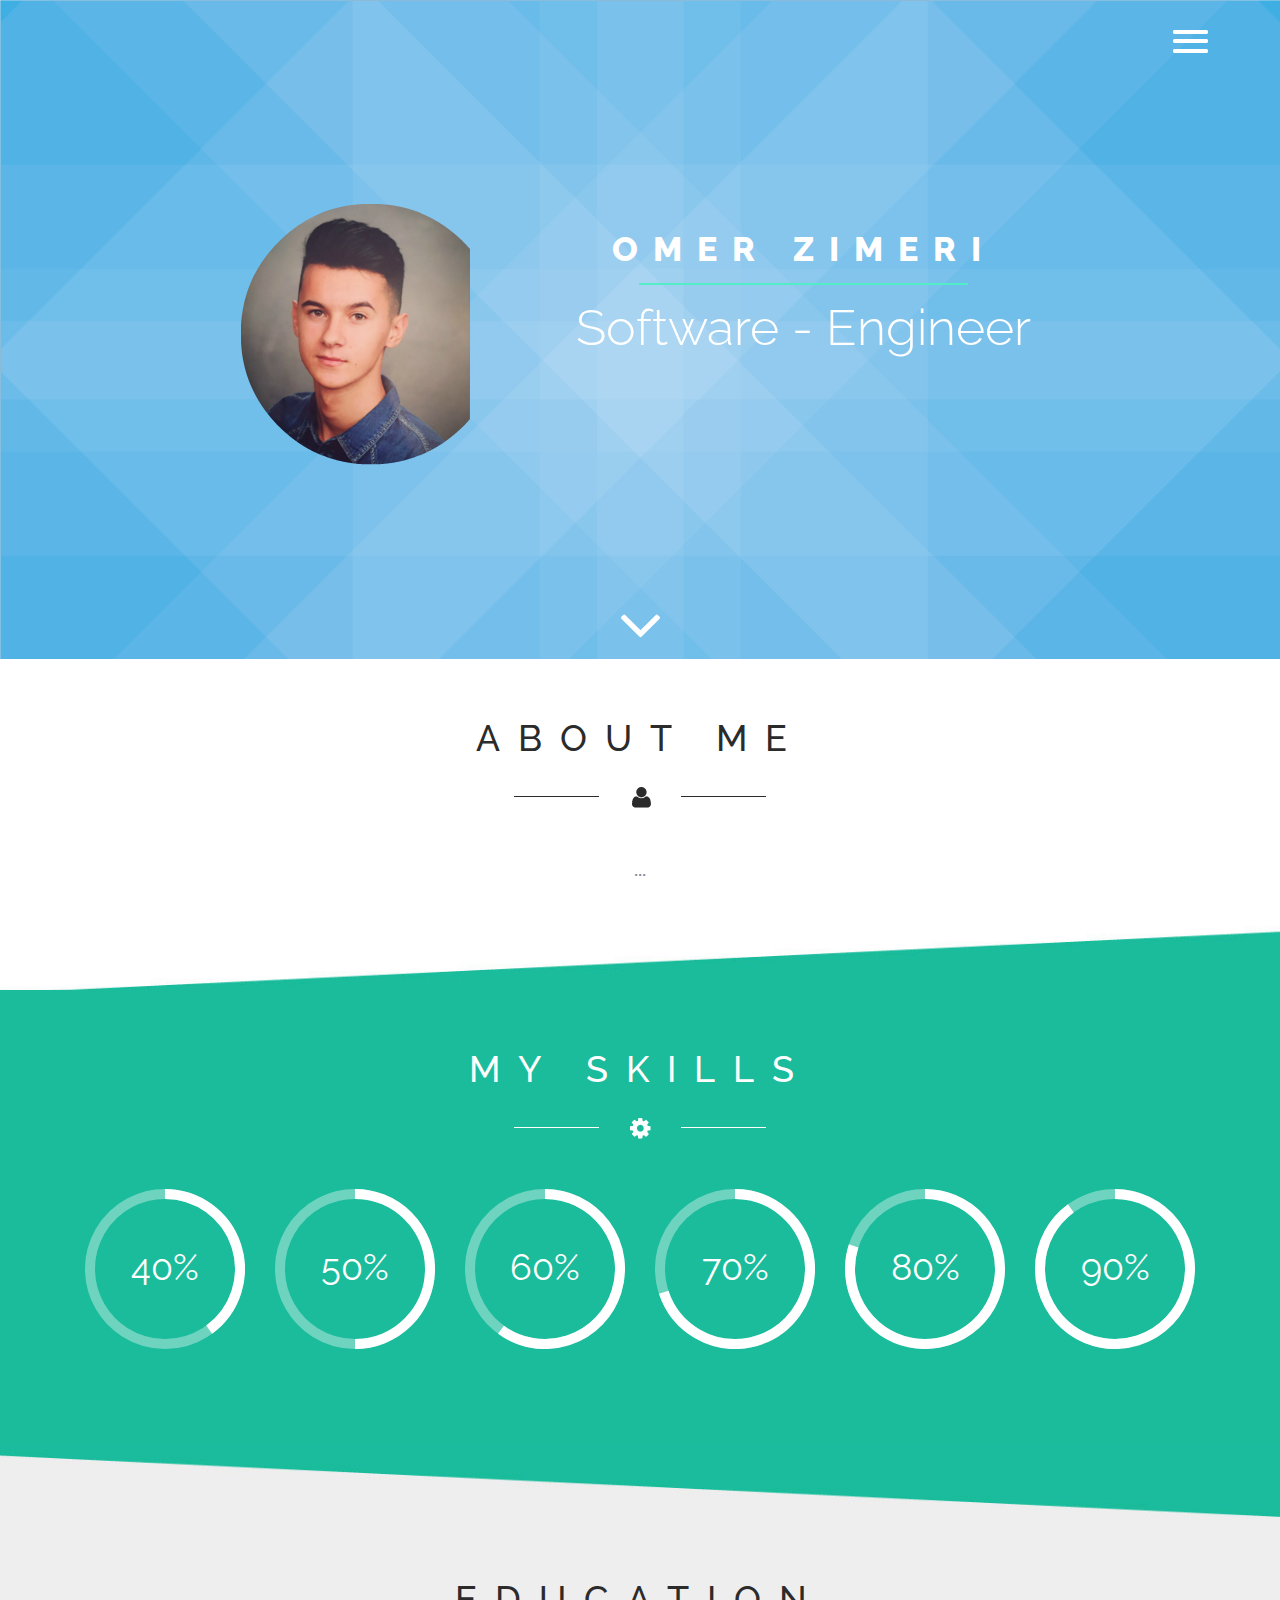
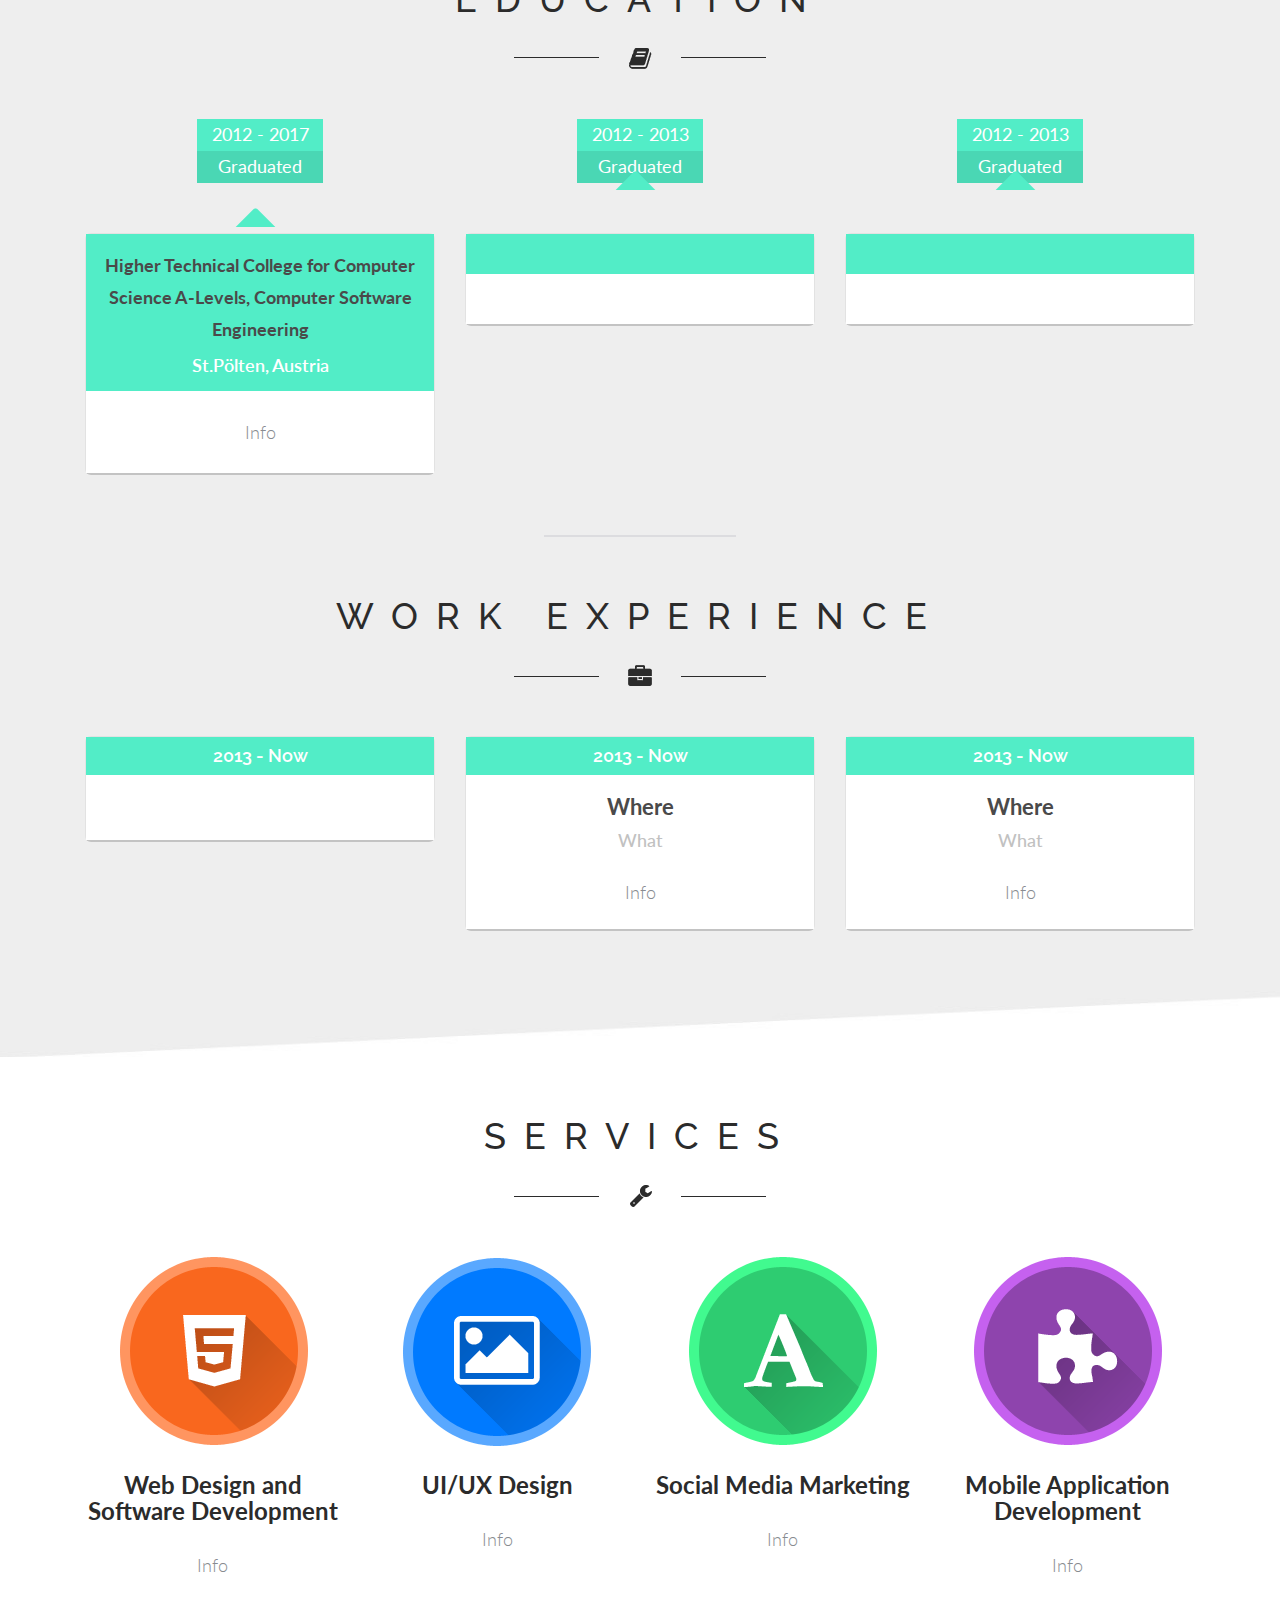
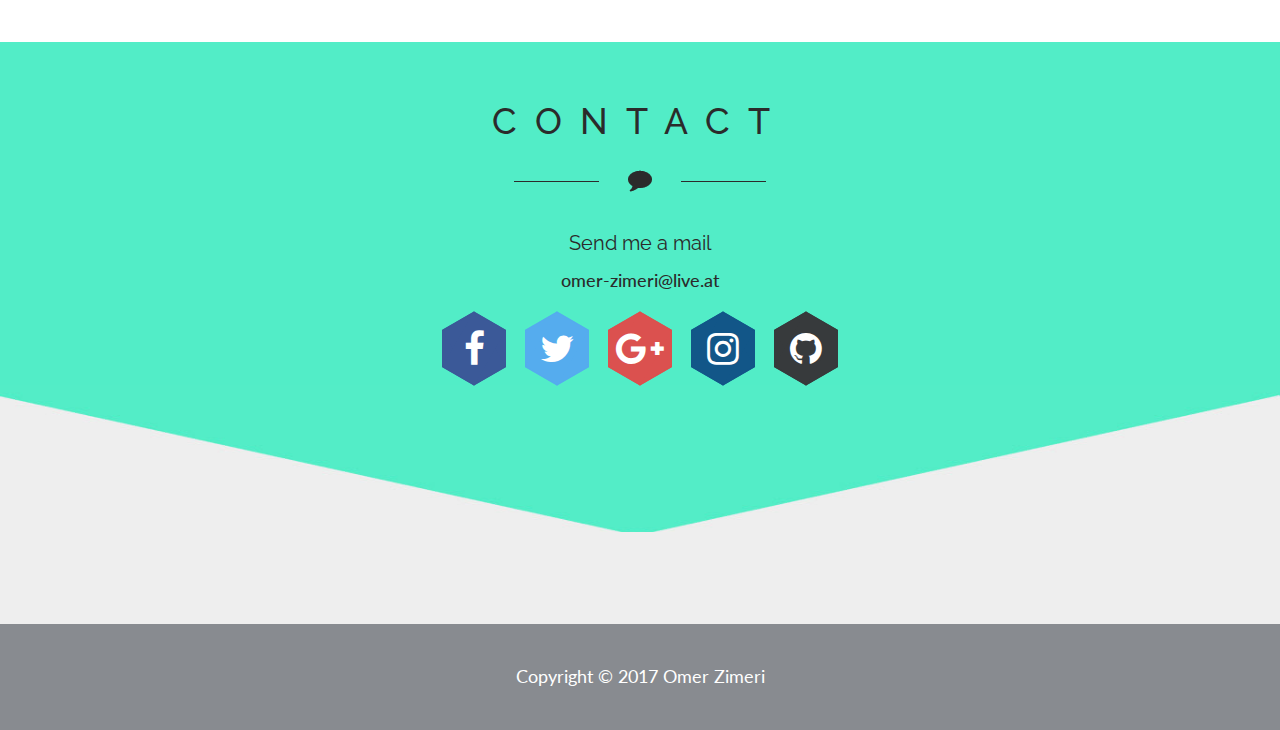
<file: index.html>
<!--
Author: W3layouts
Author URL: http://w3layouts.com
License: Creative Commons Attribution 3.0 Unported
License URL: http://creativecommons.org/licenses/by/3.0/
-->
<!DOCTYPE html>
<html>
<head>
	<title>Omer Zimeri</title>
	<!-- icons -->
	<link rel="stylesheet" href="https://cdnjs.cloudflare.com/ajax/libs/font-awesome/4.7.0/css/font-awesome.min.css">
	<!-- //icons -->
	<!-- hexgons contact -->
	<link rel="stylesheet" type="text/css" href="css/hexagons.min.css">
	<!-- //hexgons contact -->
	<!--fonts-->
		<link href='http://fonts.googleapis.com/css?family=Raleway:400,100,200,300,500,600,700,800,900' rel='stylesheet' type='text/css'>
		<link href='http://fonts.googleapis.com/css?family=Lato:100,300,400,700,900,100italic,300italic,400italic,700italic,900italic' rel='stylesheet' type='text/css'>
	<!--//fonts-->
		<link href="css/bootstrap.css" rel="stylesheet" type="text/css" media="all" />
		<link href="css/style.css" rel="stylesheet" type="text/css" media="all" />
	<!-- for-mobile-apps -->
		<meta name="viewport" content="width=device-width, initial-scale=1">
		<meta http-equiv="Content-Type" content="text/html; charset=utf-8" />
		<meta name="keywords" content="Kong Responsive web template, Bootstrap Web Templates, Flat Web Templates, Andriod Compatible web template, 
		Smartphone Compatible web template, free webdesigns for Nokia, Samsung, LG, SonyErricsson, Motorola web design" />
		<script type="application/x-javascript"> addEventListener("load", function() { setTimeout(hideURLbar, 0); }, false); function hideURLbar(){ window.scrollTo(0,1); } </script>
	<!-- //for-mobile-apps -->
	<!-- js -->
		<script type="text/javascript" src="js/jquery.min.js"></script>
	<!-- js -->
	<!-- start-smooth-scrolling -->
		<script type="text/javascript" src="js/move-top.js"></script>
		<script type="text/javascript" src="js/easing.js"></script>
		<script type="text/javascript">
			jQuery(document).ready(function($) {
				$(".scroll").click(function(event){		
					event.preventDefault();
					$('html,body').animate({scrollTop:$(this.hash).offset().top},1000);
				});
				
				$(".right_bt").click(function(event) {				
					var el = document.getElementById('activator');
					el.style.display = 'none';
				});
				
			});
		</script>
	<!-- start-smooth-scrolling -->

</head>
<body>
<!-- banner -->
<div class="banner" id="home">
	<div class="container"> 
		<div class="top-header row">
			<script src="js/classie.js"></script>
			<!--top-nav---->
			<div class="top-nav">
				<div class="nav-icon">
					    <a href="#" class="right_bt" id="activator"><span> </span> </a>
				</div>
				<div class="box" id="box">
					<div class="box_content">        					                         
						<div class="box_content_center">
							<div class="form_content">
								<div class="menu_box_list">
									<ul>
										<li><a class="scroll" href="#home"><span>home</span></a></li>
										<li><a class="scroll" href="#about"><span>about</span></a></li>
										<li><a class="scroll" href="#services"><span>services</span></a></li>
										<li><a class="scroll" href="#contact"><span>Contact</span></a></li>
										<div class="clearfix"> </div>
									</ul>
								</div>
								<a class="boxclose" id="boxclose"> <span> </span></a>
							</div>                                  
						</div> 	
					</div> 
				</div>       	  
			</div>
			<!---start-click-drop-down-menu----->
			        <!----start-dropdown--->
			         <script type="text/javascript">
						var $ = jQuery.noConflict();
							$(function() {
								$('#activator').click(function(){
									$('#box').animate({'top':'0px'},250);
								});
								$('#boxclose').click(function(){
								$('#box').animate({'top':'-1000px'},250);
								var el = document.getElementById('activator');
								el.style.display = 'inherit';
								});
							});
							$(document).ready(function(){
							//Hide (Collapse) the toggle containers on load
							$(".toggle_container").hide(); 
							//Switch the "Open" and "Close" state per click then slide up/down (depending on open/close state)
							$(".trigger").click(function(){
								$(this).toggleClass("active").next().slideToggle("slow");
									return false; //Prevent the browser jump to the link anchor
							});
												
						});
					</script>
			<!---//End-click-drop-down-menu----->
			<div class="clearfix"> </div>
		</div>
		<div class="banner-info">
			<div class="banner-left">
				<img src="images/Zimeri_.png" alt=""/>
			</div>
			<div class="banner-right">
				<h1>OMER ZIMERI</h1>
				<div class="border"></div>
				<h2>Software - Engineer</h2>
			</div>
			<div class="clearfix"></div>
		</div>
		
	</div>
	<a class="scroll" href="#about"> <i id="arrows" class="fa fa-angle-down fa-5x" area-hidden="true"></i> </a>
</div>
<!--/header-banner-->
<!--about-->
<div class="about text-center" id="about">
	<div class="container">
		<h3>ABOUT ME</h3>
		<div class="strip text-center"><img src="images/about.png" alt=" "/></div>
		<p>...</p>
	</div>
</div>
<!--//about-->
<div class="about-back"></div>
<!--my skill-->
<div class="my-skills text-center">
	<div class="container">
		<h3>MY SKILLS</h3>
		<div class="strip text-center"><img src="images/skill.png" alt=" "/></div>
		<div class="skill-grids">
					<div class="col-md-2 skills-grid text-center">
						<div class="circle" id="circles-1"></div>
						<p></p>
					</div>
					<div class="col-md-2 skills-grid text-center">
						<div class="circle" id="circles-2"></div>
						<p></p>
					</div>
					<div class="col-md-2 skills-grid text-center">
						<div class="circle" id="circles-3"></div>
						<p></p>
					</div>
					<div class="col-md-2 skills-grid text-center">
						<div class="circle" id="circles-4"></div>
						<p> </p>
					</div>
					<div class="col-md-2 skills-grid text-center">
						<div class="circle" id="circles-5"></div>
						<p></p>
					</div>
					<div class="col-md-2 skills-grid text-center">
						<div class="circle" id="circles-6"></div>
						<p> </p>
					</div>
					<div class="clearfix"> </div>
				 <script type="text/javascript" src="js/circles.js"></script>
					         <script>
								var colors = [
										['#6ed4c0', '#ffffff'], ['#6ed4c0', '#ffffff'], ['#6ed4c0', '#ffffff'], ['#6ed4c0', '#ffffff'], ['#6ed4c0', '#ffffff'], ['#6ed4c0', '#ffffff']
									];
								for (var i = 1; i <= 7; i++) {
									var child = document.getElementById('circles-' + i),
										percentage = 30 + (i * 10);
										
									Circles.create({
										id:         child.id,
										percentage: percentage,
										radius:     80,
										width:      10,
										number:   	percentage / 1,
										text:       '%',
										colors:     colors[i - 1]
									});
								}
						
				</script>
		</div>
	</div>	
</div>
<!--//my skill-->
<div class="my-skill-back"></div>
<!--education-->
<div class="education text-center">
	<div class="container">
		<div class="edu-info">
			<h3>EDUCATION</h3>
		</div>
		<div class="strip text-center"><img src="images/edu.png" alt=" "/></div>
		<div class="edu-grids">
			<div class="col-md-4 edu-grid">
				<p>2012 - 2017</p><span>Graduated</span>
				<img src="images/arrow.png" alt=""/>
				<div class="edu-border">
					<div class="edu-grid-master">
						<h3>Higher Technical College for Computer Science A-Levels, Computer Software Engineering</h3>
						<h4>St.Pölten, Austria</h4>
					</div>
					<div class="edu-grid-info">
						<h5>Info</h5>
					</div>
				</div>
			</div>
			<div class="col-md-4 edu-grid">
				<p>2012 - 2013</p><span>Graduated</span>
				<img src="images/arrow.png" alt=""/>
				<div class="edu-border">
					<div class="edu-grid-master">
						<h3></h3>
						<h4></h4>
					</div>
					<div class="edu-grid-info">
						<h5></h5>
					</div>
				</div>
			</div>
			<div class="col-md-4 edu-grid">
				<p>2012 - 2013</p><span>Graduated</span>
				<img src="images/arrow.png" alt=""/>
				<div class="edu-border">
					<div class="edu-grid-master">
						<h3></h3>
						<h4></h4>
					</div>
					<div class="edu-grid-info">
						<h5></h5>
					</div>
				</div>
			</div>
			<div class="clearfix"></div>
		</div>
	</div>
	
</div>
<!--//education-->
<div class="strip-border"><p></p></div>
<!--work-->
<div class="work-experience text-center">
	
	<div class="container">
		<div class="work-info">
			<h3>WORK EXPERIENCE</h3>
		</div>
		<div class="strip text-center"><img src="images/work.png" alt=" "/></div>
		<div class="work-grids">
			<div class="col-md-4 w-grid">
				<div class="work-grid">
					<h3>2013 - Now</h3>
					<div class="work-grid-info">
						<h4></h4>
						<h5></h5>
						<p></p>
					</div>
				</div>
			</div>
			<div class="col-md-4 w-grid">
				<div class="work-grid">
					<h3>2013 - Now</h3>
					<div class="work-grid-info">
						<h4>Where</h4>
						<h5>What</h5>
						<p>Info</p>
					</div>
				</div>
			</div>
			<div class="col-md-4 w-grid">
				<div class="work-grid">
					<h3>2013 - Now</h3>
					<div class="work-grid-info">
						<h4>Where</h4>
						<h5>What</h5>
						<p>Info</p>
					</div>
				</div>
			</div>
			<div class="clearfix"></div>
		</div>
	</div>
</div>
<!--//work-->
<div class="services-back"></div>

<!--services-->
<div class="services text-center" id="services">
	<div class="container">
		<div class="ser-info">
			<h3>SERVICES</h3>
		</div>
		<div class="strip text-center"><img src="images/ser.png" alt=" "/></div>
		<div class="ser-grids">
			<div class="col-md-3 ser-grid">
				<div class="ser-imagea"></div>
				<h3>Web Design and Software Development</h3>
				<p>Info</p>
			</div>
			<div class="col-md-3 ser-grid">
				<div class="ser-imageb"></div>
				<h3>UI/UX Design</h3>
				<p>Info</p>
			</div>
			<div class="col-md-3 ser-grid">
				<div class="ser-imagec"></div>
				<h3>Social Media Marketing</h3>
				<p>Info</p>
			</div>
			<div class="col-md-3 ser-grid">
				<div class="ser-imaged"></div>
				<h3>Mobile Application Development</h3>
				<p>Info</p>
			</div>
			<div class="clearfix"></div>
		</div>
	</div>
</div>
<!--//services-->
<!--contact-->
<div class="contact" id="contact">
	<div class="container">
		<div class="contact-info text-center" style="margin-bottom:40px">
			<h3>CONTACT</h3>
			<div class="strip text-center"><img src="images/con1.png" alt=" "/></div>
		</div>
		<div class="contact-grids" style="margin: 0 auto; width: 50%;">
			<div class="contact-left" style="text-align: center;">
				<h3>Send me a mail</h3>
				<ul>
					<li><a href="mailto:omer-zimeri@live.at">omer-zimeri@live.at</a></li>
				</ul>
				<div style="margin-top:15px">
				<a href="https://www.facebook.com/omer.zimeri"><span class="hb hb-sm hb-facebook" style="margin-right:15px"><i class="fa fa-facebook"></i></span></a>
				<a href="https://twitter.com/KingZimeri"><span class="hb hb-sm hb-twitter" style="margin-right:15px"><i class="fa fa-twitter"></i></span></a> 
				<a href="https://plus.google.com/u/0/112997060538932932430"><span class="hb hb-sm hb-google-plus" style="margin-right:15px"><i class="fa fa-google-plus"></i></span></a>
				<a href="https://www.instagram.com/omer_.z"><span class="hb hb-sm hb-instragram" style="margin-right:15px"><i class="fa fa-instagram"></i></span></a>
				<a href="https://github.com/omerzimeri1"><span class="hb hb-sm hb-github"><i class="fa fa-github"></i></span></a>
				</div>
			</div>
			<div class="clearfix"></div>
		</div>
	</div>
</div>
<!--//contact-->
<div class="footer-top"></div>
<!--resume-->
<div class="resume text-center"></div>
<!--//resume-->

<!--footer-->
<div class="footer">
	<div class="container">
		<p>Copyright &copy; 2017 Omer Zimeri</p>
	</div>
</div>
<!--//footer-->
<!-- here stars scrolling icon -->
	<script type="text/javascript">
		$(document).ready(function() {
			/*
				var defaults = {
				containerID: 'toTop', // fading element id
				containerHoverID: 'toTopHover', // fading element hover id
				scrollSpeed: 1200,
				easingType: 'linear' 
				};
			*/
								
			$().UItoTop({ easingType: 'easeOutBack' });
								
			});
	</script>
<!-- //here ends scrolling icon -->
</body>
</html>
</file>
<file: css/style.css>
/*--
Author: W3layouts
Author URL: http://w3layouts.com
License: Creative Commons Attribution 3.0 Unported
License URL: http://creativecommons.org/licenses/by/3.0/
--*/
body{
	margin:0;
	font-family: 'Raleway', sans-serif;
}
body a{
	transition: 0.5s all ease;
	-webkit-transition: 0.5s all ease;
	-moz-transition: 0.5s all ease;
	-o-transition: 0.5s all ease;
	-ms-transition: 0.5s all ease;
}
h1,h2,h3,h4,h5,h6{
	margin:0;			   
}
p{
	margin:0;
}
ul,label{
	margin:0;
	padding:0;
}
body a:hover{
	text-decoration:none;
}
/*--header-menu--*/
button#showRightPush {
	background: none;
	border: none;
	color: #ffffff;
	
}
button#showRightPush img {
	padding-left: 8px;
}

/*--header--*/
.logo {
  float: left;
}
.top-nav{
	float:right;
}
.top-header{
margin-top:50px;
}
.right_bt span{
	width: 37px;
    height: 25px;
	display: block;
	background: url(../images/menu.png) no-repeat 0px 0px;
}
.box{
	position:absolute;
	top:-1200px;
	width:100%;
	margin:auto;
	padding:0px;
	z-index:999999;
	text-align:center;
	left:0px;
 }
.box_content_center{
	background:rgba(0, 0, 0, 0.42);
}
a.boxclose{
	cursor: pointer;
	text-align: center;
	display: block;
	position: absolute;
	top: 23px;
	right: 290px;
 }
 #activator {
}
.menu_box_list{
	display: inline-block;
	padding:30px 0;
}
.menu_box_list ul li {
	display:inline-block;
	  margin: 0 10px;
}
.menu_box_list li a{
	color: #FFF;
	font-size: 16px;
	text-transform: uppercase;
	font-family: 'Lato', sans-serif;
	-webkit-transition: all 0.5s ease-in-out;
	-moz-transition: all 0.5s ease-in-out;
	-o-transition: all 0.5s ease-in-out;
	transition: all 0.5s ease-in-out;
	font-weight: 600;
}
.menu_box_list li a:hover{
	color:#000000;
	text-decoration: none;
}
.menu_box_list li a > i > img{
	vertical-align:middle;
}
.boxclose span{
	width:30px;
	height:30px;
	display:inline-block;
	background: url(../images/into.png) no-repeat 0px 0px;
}
/*--/header--*/
/*--banner--*/
.banner{
	background: url(../images/banner3.jpg) no-repeat 0px 0px;
	background-size: cover;
	-webkit-background-size: cover;
	-moz-background-size: cover;
	-o-background-size: cover;
	text-align: center;
	min-height:750px;
}
.banner-info{
width:70%;
margin: 141px auto 0 auto;
}
.banner-right h1{
font-size:34px;
font-weight:800;
color:#ffffff;
margin:35px 0 15px 0;
letter-spacing: 15px;
}
.banner-right h2{
  font-size: 50px;
  font-weight: 300;
  color: #ffffff;
  margin: 15px 0 45px 0;
}
.banner-right a{
text-decoration:none;
color:#ffffff;
font-size:16px;
font-weight:500;
padding:16px 20px;
border:2px solid #fff;
}
.banner-right a:hover{
border:2px solid #000;
}
.banner-left{
float:left;
}
.banner-right{
float:right;
}
.border {
  background: #52edc7;
  width: 70%;
  margin: 0 auto;
  padding: 1px;
}
/*--//banner--*/

/*-- bouncing arrow --*/
#arrows {
	margin-top:87px;
	color: white;
	animation: bounce 900ms infinite alternate;
    -webkit-animation: bounce 900ms infinite alternate;
}


@keyframes bounce {
  from {
    transform: translateY(0px);
  }
  to {
    transform: translateY(-15px);
  }
}
@-webkit-keyframes bounce {
  from {
    transform: translateY(0px);
  }
  to {
    transform: translateY(-15px);
  }
}

@-moz-keyframes bounce {
  from {
    transform: translateY(0px);
  }
  to {
    transform: translateY(-15px);
  }
}

@-o-keyframes rotate bounce {
  from {
    transform: translateY(0px);
  }
  to {
    transform: translateY(-15px);
  }
}
/*-- //bouncing arrow --*/



@-moz-keyframes {
	0% {transform: rotate(0deg);}
	100% {transform: rotate(-360deg);}
}

@-webkit-keyframes rotate {
	0% {transform: rotate(0deg);}
	100% {transform: rotate(-360deg);}
}

@-o-keyframes rotate {
	0% {transform: rotate(0deg);}
	100% {transform: rotate(-360deg);}
}

@keyframes rotate {
	0% {transform: rotate(0deg);}
	100% {transform: rotate(-360deg);}
}

/*--about--*/
.about{
padding:60px 0 25px 0;
}
.about h3{
margin:0;
color:#2b2b2b;
font-size:36px;
font-weight:500;
letter-spacing: 18px;
}
.strip{
  margin: 28px 0 0px 0;
}
.about p{
margin:45px 0 0 0;
color:#888b90;
font-size:18px;
font-family: 'Lato', sans-serif;
line-height:1.8em;
}
.about ul{
padding:0;
margin:45px 0 0 0;
}
.about ul li{
list-style-type:none;
display:inline-block;
margin-right:25px;
}
.about ul li a.fb{
background: url(../images/icons.png) no-repeat 0px 0px;
width:72px;
height:72px;
display:block;
}
.about ul li a.twit{
background: url(../images/icons.png) no-repeat -99px 0px;
width:72px;
height:72px;
display:block;
}
.about ul li a.twit:hover{
background: url(../images/icons.png) no-repeat -99px -71px;
}
.about ul li a.in{
background: url(../images/icons.png) no-repeat -199px 0px;
width:72px;
height:72px;
display:block;
}
.about ul li a.in:hover{
background: url(../images/icons.png) no-repeat -199px -71px;
}
.about ul li a.drib{
background: url(../images/icons.png) no-repeat -299px 0px;
width:72px;
height:72px;
display:block;
}
.about ul li a.drib:hover{
background: url(../images/icons.png) no-repeat -299px -71px;
}
.about ul li a.goog{
background: url(../images/icons.png) no-repeat -399px 0px;
width:72px;
height:72px;
display:block;
}
.about ul li a.goog:hover{
background: url(../images/icons.png) no-repeat -399px -71px;
}
.about ul li a.pin{
background: url(../images/icons.png) no-repeat -499px 0px;
width:72px;
height:72px;
display:block;
}
.about ul li a.pin:hover{
background: url(../images/icons.png) no-repeat -499px -71px;
}
.about ul li a.fb:hover{
background: url(../images/icons.png) no-repeat 0px -71px;
}
/*--//about--*/
/*--my skill--*/
.my-skills{
	background: #1abc9c;
	padding: 60px 0;
}
.my-skills h3{
margin:0;
color:#ffffff;
font-size:36px;
font-weight:500;
letter-spacing: 18px;
}
.skill-grids{
margin-top:50px;
}
.skills-grid p{
margin:20px 0 0 0;
color:#ffffff;
font-size:16px;
font-weight:600;
text-transform:uppercase;
}
.circle{
color:#ffffff;
font-size:36px;
}
span.circles-number {
  font-size: 36px;
}
span.circles-text {
  font-size: 36px;
}
.circles-text-wrp {
  line-height: 142px !important;
}
/*--//my skill--*/
/*--education--*/
.education{
padding:60px 0;
background:#eeeeee;
}
.edu-info h3{
margin:0;
color:#2b2b2b;
font-size:36px;
font-weight:500;
letter-spacing: 18px;
}

.edu-grid p{
margin:0px auto;
color:#ffffff;
font-size:18px;
font-family: 'Lato', sans-serif;
background:#52edc7;
width: 36%;
padding: 3px 0;
}
.edu-grid span{
margin:0px auto;
display:block;
color:#ffffff;
font-size:18px;
font-family: 'Lato', sans-serif;
background:#4ad7b4;
width: 36%;
padding: 3px 0;
}
.edu-grid-master{

background:#52edc7;
padding: 15px 0;
}
.edu-grid-master h3{
font-family: 'Lato', sans-serif;
margin:0;
font-size:18px;
color:#4a4a4a;
font-weight:700;
line-height:1.8em;
}
.edu-grid-master h4{
font-family: 'Lato', sans-serif;
margin:10px 0 0 0;
font-size:18px;
color:#ffffff;
font-weight: 600;
}
.edu-grid-info{
background:#ffffff;
padding: 25px 30px;
}
.edu-grid-info h5{
font-family: 'Lato', sans-serif;
line-height:1.8em;
margin:0;
font-size:18px;
color:#888b90;
font-weight:300;
}
.edu-border{
border:1px solid #e2e2e2;
margin-top:50px;
border-radius: 6px;
border-bottom: 2px solid #c3c3c3;
}
.edu-grids {
  margin-top: 50px;
}
.edu-grid{
position:relative;
}
.edu-grid img{
position:absolute;
top: 25%;
left: 40%;
}
/*--//education--*/
/*--work--*/
.work-info h3{
  margin: 0;
  color: #2b2b2b;
  font-size: 36px;
  font-weight: 500;
  letter-spacing: 18px;
}
.work-experience{
  padding: 60px 0;
  background: #eeeeee;
}
.work-grids {
  margin-top: 50px;
}
.work-grid h3{
margin:0;
color:#ffffff;
background:#52edc7;
padding: 9px 0;
font-size: 18px;
font-weight: 600;
}
.work-grid-info {
background:#ffffff;
padding: 20px 18px;
}
.work-grid-info h4{
  font-family: 'Lato', sans-serif;
  margin: 0;
  font-size: 22px;
  color: #4a4a4a;
  font-weight: 700;
}
.work-grid-info h5{
  font-family: 'Lato', sans-serif;
  margin: 12px 0 25px 0;
  font-size: 18px;
  color: #c1c1c1;
  font-weight: 500;
}
.work-grid-info p{
  font-family: 'Lato', sans-serif;
  line-height: 1.8em;
  margin: 0;
  font-size: 18px;
  color: #888b90;
  font-weight: 300;
}
.work-grid{
border:1px solid #e2e2e2;
border-radius: 6px;
border-bottom: 2px solid #c3c3c3;
}
/*--//work--*/
/*--services--*/
.services{
  padding: 60px 0;
}
.ser-info h3{
  margin: 0;
  color: #2b2b2b;
  font-size: 36px;
  font-weight: 500;
  letter-spacing: 18px;
}
.ser-grids{
margin-top:50px;
}
.ser-imagea{
background: url(../images/icons.png) no-repeat -1px -339px;
width:190px;
height:190px;
display:block;
margin:0 auto;
}
.ser-imageb{
background: url(../images/icons.png) no-repeat -390px -150px;
width:190px;
height:190px;
display:block;
margin:0 auto;
}
.ser-imagec{
background: url(../images/icons.png) no-repeat -195px -149px;
width:190px;
height:190px;
display:block;
margin:0 auto;
}
.ser-imaged{
background: url(../images/icons.png) no-repeat -1px -143px;
width:190px;
height:190px;
display:block;
margin:0 auto;
}
.ser-grid h3{
margin:25px 0;
color:#2b2b2b;
font-size:24px;
font-family: 'Lato', sans-serif;
font-weight:700;
}
.ser-grid p {
  font-family: 'Lato', sans-serif;
  line-height: 1.8em;
  margin: 0;
  font-size: 18px;
  color: #888b90;
  font-weight: 300;
}
/*--//services--*/
/*--portfolio--*/
.gallery-section{
background: url(../images/port-back.jpg) no-repeat 0px 0px;
	background-size: cover;
	-webkit-background-size: cover;
	-moz-background-size: cover;
	-o-background-size: cover;
	text-align: center;
	min-height:1404px;
    padding: 140px 0 0px 0;
}
#portfolio p {
  font-family: 'Lato', sans-serif;
  line-height: 1.8em;
  margin: 25px 0 0 0;
  font-size: 18px;
  color: #ffffff;
  font-weight: 300;
}
.gallery-section h3{
   margin: 0;
  color: #ffffff;
  font-size: 36px;
  font-weight: 500;
  letter-spacing: 18px;
}
.gallery-grid {
  padding: 0;
}
.gallery1 {
position:relative;
}
.gallery1 .textbox {
width:100%;
height:100%;
position:absolute;
top:0;
left:0;
-webkit-transform: scale(0);
transform: scale(0);
background-color:rgba(82, 237, 199, 0.5);
}
.gallery1:hover .textbox {
-webkit-transform: scale(1);
transform: scale(1);
}
.gallery-grid img{
width:100%;
}

.textbox {
-webkit-transition: all 0.7s ease;
transition: all 0.7s ease;
}
.textbox h4 {
  font-family: 'Lato', sans-serif;
  font-size: 22px;
  color: #fff;
  margin-top: 115px;
}
.textbox p {
  font-size: 12px !important;
  color: #fff;
  font-weight:500 !important;
  margin:6px 0 0 0!important;
}
.gallery-grids {
  margin-top: 50px;
}
.button:hover{
 border: 2px solid #000;
}
.button {
  border: 2px solid #fff;
  padding: 10px;
  width: 34%;
  cursor:pointer;
  text-align:center;
  margin: 20px auto 0 auto;
}
.button a {
display:block;
color:#fff;
font-family: 'Lato', sans-serif;
font-size:18px;
font-weight:700;
}
/*--//portfolio--*/
/*--process--*/
.process{
background:#52edc7;
  padding: 30px 0 65px 0;
}
.process-gird{
background:#fff;
border-radius:70%;
width:100%;
  height: 141px;
  padding: 16px 0 0 0;
}
.process h3 {
  margin: 0;
  color: #ffffff;
  font-size: 36px;
  font-weight: 500;
  letter-spacing: 18px;
}
.process-imagea{
background: url(../images/icons.png) no-repeat -506px -369px;
width:50px;
height:50px;
display:block;
margin:0 auto;
}
.process-imageb{
background: url(../images/icons.png) no-repeat -206px -369px;
width:50px;
height:50px;
display:block;
margin:0 auto;
}
.process-imagec{
background: url(../images/icons.png) no-repeat -264px -369px;
width:50px;
height:50px;
display:block;
margin:0 auto;
}
.process-imaged{
background: url(../images/icons.png) no-repeat -317px -369px;
width:50px;
height:50px;
display:block;
margin:0 auto;
}
.process-imagee{
background: url(../images/icons.png) no-repeat -383px -369px;
width:50px;
height:50px;
display:block;
margin:0 auto;
}
.process-imagef{
background: url(../images/icons.png) no-repeat -461px -369px;
width:50px;
height:50px;
display:block;
margin:0 auto;
}
.process-gird p{
color:#2b2b2b;
font-family: 'Lato', sans-serif;
font-size:18px;
font-weight:700;
margin:14px 0 0 0;
}
.process-girds {
  margin-top: 50px;
}
.process-gird {
position:relative;
}
.process-gird  img{
position:absolute;
  top: 42%;
  left: 109.5%;
}
.process-pad{
padding:0 25px;

}
/*--//process--*/
.test-banner {
  background: #ffffff;
  border-top: 15px solid #52edc7;
  width: 54%;
  margin: 50px auto 0 auto;
  padding: 82px 45px;
}
.testimonials{
background:#eeeeee;
padding:60px 0;
}
.testimonials h3 {
  margin: 0;
  color: #2b2b2b;
  font-size: 36px;
  font-weight: 500;
  letter-spacing: 18px;
  text-align:center;
}
.test-left img{
width:100%;
}
.test-left{
float:left;
  width: 40%;
}
.test-right{
float:right;
  width: 52%;
}
.test-right p{
margin:25px 0 38px 0;
font-size:16px;
color:#4a4a4a;
line-height:1.8em;
font-family: 'Lato', sans-serif;
font-weight:600;
font-style:italic;
}
.test-right h4{
margin:0;
font-size:16px;
color:#888b90;
font-family: 'Lato', sans-serif;
font-weight:400;
}
.test-banner{
position:relative;
}
.test-banner img.quoa{
position:absolute;
top:14%;
left:45%;
}
.test-banner img.quo{
position:absolute;
top:77%;
left:45%;
}
/*--//process--*/
/*-- Slider Part starts Here --*/
#slider3,#slider4  {
  box-shadow: none;
  -moz-box-shadow: none;
  -webkit-box-shadow: none;
  margin: 0 auto;
}
.rslides_tabs {
  list-style: none;
  padding: 0;
  background: rgba(0,0,0,.25);
  box-shadow: 0 0 1px rgba(255,255,255,.3), inset 0 0 5px rgba(0,0,0,1.0);
  -moz-box-shadow: 0 0 1px rgba(255,255,255,.3), inset 0 0 5px rgba(0,0,0,1.0);
  -webkit-box-shadow: 0 0 1px rgba(255,255,255,.3), inset 0 0 5px rgba(0,0,0,1.0);
  font-size: 18px;
  list-style: none;
  margin: 0 auto 50px;
  max-width: 540px;
  padding: 10px 0;
  text-align: center;
  width: 100%;
}
.rslides_tabs li {
  display: inline;
  float: none;
  margin-right: 1px;
}
.rslides_tabs a {
  width: auto;
  line-height: 20px;
  padding: 9px 20px;
  height: auto;
  background: transparent;
  display: inline;
}
.rslides_tabs li:first-child {
  margin-left: 0;
}
.rslides_tabs .rslides_here a {
  background: rgba(255,255,255,.1);
  color: #fff;
  font-weight: bold;
}
.events {
  list-style: none;
}
.callbacks_container {
  position: relative;
  float: left;
  width: 100%;
}
.callbacks {
  position: relative;
  list-style: none;
  overflow: hidden;
  width: 100%;
  padding: 0;
  margin: 0;
}
.callbacks li {
  position: absolute;
  width: 100%;
  left: 0;
  top: 0;
}
.callbacks img {
  position: relative;
  z-index: 1;
  height: auto;
  border: 0;
}
.callbacks .caption {
	display: block;
	position: absolute;
	z-index: 2;
	font-size: 20px;
	text-shadow: none;
	color: #fff;
	left: 0;
	right: 0;
	padding: 10px 20px;
	margin: 0;
	max-width: none;
	top: 10%;
	text-align: center;
}
.callbacks_nav {
  	position: absolute;
	-webkit-tap-highlight-color: rgba(0,0,0,0);
	top: 66%;
	left: 0;
	opacity: 0.7;
	z-index: 3;
	text-indent: -9999px;
	overflow: hidden;
	text-decoration: none;
	height: 28px;
	width: 20px;

	margin-top: -65px;
}
.callbacks_nav:active {
  opacity: 1.0;
}
a.callbacks_nav.callbacks1_nav.prev {
	background: transparent url("../images/themes.png") no-repeat 0px 0px;
  left: 13%;
}
.callbacks_nav.next {
	background: transparent url("../images/themes.png") no-repeat -20px 0px;
  left: 84%;
}
#slider3-pager a,#slider4-pager a  {
  display: inline-block;
}
#slider3-pager span,#slider4-pager span{
  float: left;
}
#slider3-pager span,#slider4-pager span{
	width:100px;
	height:15px;
	background:#fff;
	display:inline-block;
	border-radius:30em;
	opacity:0.6;
}
#slider3-pager .rslides_here a ,#slider4-pager .rslides_here a {
  background: #FFF;
  border-radius:30em;
  opacity:1;
}
#slider3-pager a ,#slider4-pager a {
  padding: 0;
}
#slider3-pager li, #slider4-pager li{
	display:inline-block;
}
.rslides {
  position: relative;
  list-style: none;
  overflow: hidden;
  width: 100%;
  padding: 0;
  margin: 0;
}
.rslides li {
  -webkit-backface-visibility: hidden;
  position: absolute;
  display: none;
  width: 100%;
  left: 0;
  top: 0;
}
.rslides li{
  position: relative;
  display: block;
  float: left;
}

.callbacks_tabs{
	list-style: none;
	position: absolute;
	top: 73%;
	z-index: 999;
	left: 46%;
	padding: 0;
	margin: 0;
}
ul.callbacks_tabs.callbacks2_tabs {
top: 73%;
left:46%;
}
.slider-top{
	text-align: center;
	padding:10em 0;
}
.slider-top h1{
	font-weight:700;
	font-size:48px;
	color:#010101;
}
.slider-top p{
	font-weight:400;
	font-size:20px;
	padding:1em 7em;
	color:#010101;
}
.slider-top ul.social-slide{
	display:inline-flex;
	margin: 0px;
	padding: 0px;
}
ul.social-slide li i{
	width:70px;
	height:74px;
	background:url(../images/img-resources.png)no-repeat;
	display: inline-block;
	margin:0px 15px;
}
ul.social-slide li i.win{
	background-position:-6px 0px;
}
ul.social-slide li i.android{
	background-position:-110px 0px;
}
ul.social-slide li i.mac{
	background-position:-215px 0px;
}
.callbacks_tabs li{
	display: inline-block;
}
@media screen and (max-width: 600px) {
  .callbacks_nav {
    top: 47%;
    }
}

.callbacks_tabs a{
 visibility: hidden;
}
.callbacks_tabs a:after {
  content: "\f111";
  font-size:0;
  font-family: FontAwesome;
  visibility: visible;
  display: block;
  height:14px;
  width:14px;
  display:inline-block;
  background: #ffffff;
  border-radius: 30px;
  -webkit-border-radius: 30px;
  -moz-border-radius: 30px;
  -o-border-radius: 30px;
  -ms-border-radius: 30px;
}
.callbacks_here a:after{
	background: #99cc33;	
}
a.callbacks_nav.callbacks2_nav.prev {
background: transparent url("../images/2.png") no-repeat left top;
width:23px;
height:23px;
}
a.callbacks_nav.callbacks2_nav.next{
background: transparent url("../images/2.png") no-repeat -29px 0px;
width:23px;
height:23px;
}
a.callbacks_nav.callbacks2_nav.prev {
left: 86% !important;
top: 9%;
}
a.callbacks_nav.callbacks2_nav.next {
right: 0% !important;
top: 9%;
}
/*-- Slider part Ends Here --*/
/*-- clients --*/
.clients{
padding:0 0 60px 0;
background:#eeeeee;
}
.strip-line{
  background: #52edc7;
  width: 20%;
  margin: 0 auto;
  padding: 1px;
}
.clients h4{
margin:0 0 18px 0;
font-size:20px;
color:#2b2b2b;
}
.client-grids{
margin-top:50px;
}

/*-- //clients --*/
/*-- blog --*/
.blog{
padding:60px 0;

}
.blog-info h3{
  margin: 0;
  color: #2b2b2b;
  font-size: 36px;
  font-weight: 500;
  letter-spacing: 18px;
}
.blog-grids{
margin-top:50px;
}
.blog-grid{
border:1px solid #dedede;
border-radius:4px;
}
.blog-grid img{
width:100%;
}
.blog-text{
padding: 60px 20px 25px 20px;
}
.blog-grid a{
text-decoration:none;
font-size:20px;
color:#2b2b2b;
font-family: 'Lato', sans-serif;
font-weight:700;
}
.blog-grid a:hover{
color :#52edc7;
}
.stripa{
background:#dedede;
width:30%;
height:1px;
margin:15px 0;
}
.blog-grid p {
  font-family: 'Lato', sans-serif;
  line-height: 1.8em;
  margin: 0;
  font-size: 16px;
  color: #888b90;
  font-weight: 300;
}
.blog-grid ul{
padding: 7px 20px;
margin:0;
border-top:1px solid #dedede;
}
.blog-grid ul li{
list-style-type:none;
display:inline-block;
padding-right:20px;
}
.blog-grid ul li a{
color:#888b90;
font-size:12px;
font-weight:700;
}
.blog-grid ul li:nth-child(2){
border-left:1px solid #888b90;
padding-left:20px;
}
.blog-text-info:nth-child(1),.blog-text-info:nth-child(2),.blog-text-info:nth-child(3){
margin-bottom:30px;
}
.blog-pos p{
color:#fff;
font-size:24px;
margin:0;
text-align:center;
font-weight:700;
  transform: rotate(45deg);
  -webkit-transform: rotate(45deg);
  -o-transform: rotate(45deg);
  -moz-transform: rotate(45deg);
}
.blog-pos p span{
font-size:16px;
display:block;
font-weight:400;
margin: -19px 0 0 0;
}
.blog-text-info{
position:relative;
}
.blog-pos{
  position: absolute;
  top: 42%;
  left: 14%;
  width: 17.5%;
  background: #52edc7;
  transform: rotate(-46deg);
  -webkit-transform: rotate(-46deg);
  -o-transform: rotate(-46deg);
  -moz-transform: rotate(-46deg);
}
/*-- blog --*/
/*-- contact --*/
.contact{
background:#52edc7;
padding:60px 0 0 0;
}
.contact-info h3 {
  margin: 0;
  color: #2b2b2b;
  font-size: 36px;
  font-weight: 500;
  letter-spacing: 18px;
  }
.contact-grids{
margin-top:50px;
}
.contact-grids h3 {
  color: #2b2b2b;
  font-size: 20px;
  font-weight: 400;
  margin: 0 0 10px 0;
  }
.stripb{
background:#2b2b2b;
width:30%;
height:1px;
margin: 0 0 40px 0;
}
.contact-left ul{
margin: 0px 0 0 0;
padding:0;
}
.contact-left ul li{
list-style-type:none;
font-size:18px;
color:#2b2b2b;
font-weight:500;
line-height:1.8em;
font-family: 'Lato', sans-serif;
}
.contact-left ul li a{
text-decoration:none;
color:#2b2b2b;
}
.contact-left ul li a:hover{
color:#ffffff;
}
.contact-left ul li:nth-child(4) {
font-size:20px;
  margin: 30px 0;
  font-weight: 800;
}
.contact-left ul li:nth-child(6) {
  margin: 30px 0 0 0;
  font-weight: 800;
}
.contact-right input[type="text"]:hover,.contact-right textarea:hover {
border:3px solid #40c4a4;
}
.contact-right input[type="text"] {
border:3px solid transparent;
border-radius:2px;
font-family: 'Lato', sans-serif;
	width: 47.65%;
	outline: none;
	padding: 14px;
	font-size: 18px;
	font-weight:300;
	color: #c9c9cb;
	margin: 0 24px 24px 0;
}
.contact-right textarea {
border:3px solid transparent;
border-radius:2px;
font-family: 'Lato', sans-serif;
	width: 100%;
	height: 200px;
	outline: none;
	font-weight:300;
	font-size: 18px;
	color: #c9c9cb;
	resize: none;
	padding: 14px;
	margin-bottom: 24px;
}
.contact-right input[type="text"]:nth-child(2),.coment-form input[type="text"]:nth-child(2){
margin-right:0;
}
.contact-right form input[type="submit"] {
color:#2b2b2b;
font-family: 'Lato', sans-serif;
  background: url(../images/mess.png) no-repeat 81px 14px;
  width: 49%;
  border-radius: 4px;
  height: 52px;
  font-size: 20px;
  font-weight: 800;
  padding: 0;
  border: 3px solid #2b2b2b;
}
.contact-right form input[type="submit"]:hover {
 border: 3px solid #ffffff;
}
.resume{
background:#eeeeee;
padding:32px 0 60px 0;
}
.resume a{
  font-family: 'Lato', sans-serif;
  color: #2b2b2b;
  text-decoration: none;
  font-size: 18px;
  font-weight: 800;
  background: #f1c40f;
  padding: 16px 30px;
  border-radius:4px;
  border-bottom:2px solid #b8950a;
}
.resume a:hover{
color:#fff;
}
.down{
  margin-top: 50px;
}
/*-- contact --*/
/*-- footer --*/
.footer{
background:#888b90;
padding:40px 0;
}
.footer p{
text-align:center;
font-family: 'Lato', sans-serif;
margin:0 0 0px 0;
font-size:18px;
color:#ffffff;
font-weight:400;
}
.footer p a{
color:#52edc7;
}
.footer p a:hover{
color:#ffffff;
}
/*-- //footer --*/
.footer-top{
	background: url(../images/footer.jpg) no-repeat 0px 0px;
	background-size: cover;
	-webkit-background-size: cover;
	-moz-background-size: cover;
	-o-background-size: cover;
	min-height:188px;
}
.contact-back{
	background: url(../images/con-t.jpg) no-repeat 0px 0px;
	background-size: cover;
	-webkit-background-size: cover;
	-moz-background-size: cover;
	-o-background-size: cover;
	min-height:85px;
}
.client-back{
background: url(../images/clien-b.jpg) no-repeat 0px 0px;
	background-size: cover;
	-webkit-background-size: cover;
	-moz-background-size: cover;
	-o-background-size: cover;
	min-height:99px;
}
.process-back{
background: url(../images/pro-b.jpg) no-repeat 0px 0px;
	background-size: cover;
	-webkit-background-size: cover;
	-moz-background-size: cover;
	-o-background-size: cover;
	min-height:93px;
}
.services-back{
background: url(../images/work-b.jpg) no-repeat 0px 0px;
	background-size: cover;
	-webkit-background-size: cover;
	-moz-background-size: cover;
	-o-background-size: cover;
	min-height:93px;
}
.my-skill-back{
background: url(../images/myskill-b.jpg) no-repeat 0px 0px;
	background-size: cover;
	-webkit-background-size: cover;
	-moz-background-size: cover;
	-o-background-size: cover;
	min-height:93px;
}
.about-back{
background: url(../images/about-b.jpg) no-repeat 0px 0px;
	background-size: cover;
	-webkit-background-size: cover;
	-moz-background-size: cover;
	-o-background-size: cover;
	min-height:102px;
}
.strip-border{
background:#eeeeee;
}
.strip-border p{
margin:0;
width:15%;
margin:0 auto;
height:2px;
background:#dcdcdf;
}
/*-- single-page --*/
.page-head {
  min-height: 140px;
}
.sam-head h3{
  margin: 0;
  color: #2b2b2b;
  font-size: 36px;
  font-weight: 500;
  letter-spacing: 18px;
}
.sample-page {
	padding: 60px 0;
}
.sample-page-left {
  	margin-top: 50px;
}
.sample-page-right {
  	margin-top: 50px;
}
.sample-page-info h5 {
  	font-size: 20px;
  	font-weight: 500;
  	margin: 20px 0;
  	color:#52edc7;
  	line-height: 1.6em;
}
.sample-page-info p{
  margin:0;
  line-height: 1.8em;
  color: #888b90;
  font-size: 18px;
  font-weight: 300;
  font-family: 'Lato', sans-serif;
}
.sample-page  img {
	box-sizing: border-box;
	height: auto;
	max-width: 100%;
}
.sample-page-info img {
  	width: 100%;
}
.comments h4{
 color: #2b2b2b;
  margin: 0 0 30px 0;
  font-size: 20px;
  font-weight: 600;
}
.recent-posts h4{
  color: #2b2b2b;
  margin: 0 0 30px 0;
  font-size: 20px;
  font-weight: 600;
  }
.posts-left {
  width: 48%;
  float: left;
}
.posts-right {
  width: 48%;
  float: right;
}
.posts-left img{
width:100%;
}
.comment-icons {
	border-top: 1px dotted #858d94 ;
	border-bottom: 1px dotted #858d94;
	padding: 12px 0;
	margin: 30px 0;
}

.comment-icons ul li span {
  	background: url(../images/comment.png) no-repeat;
  	width: 16px;
  	height: 16px;
  	display: inline-block;
  	vertical-align: middle;
  	margin-right: 10px;
}
.comment-icons ul li span.d{
	background-position:0px 0px;
}
.comment-icons ul li span.clndr{
	background-position:-16px 0px;
}
.comment-icons ul li span.admin{
	background-position:-32px 0px;
}
.comment-icons ul li span.cmnts{
	background-position:-48px 0px;
}
.comment-icons ul li span.like{
	background-position:-64px 0px;
}
.comment-icons ul{
	margin: 0;
	padding: 0;
}
.comment-icons ul li{
	list-style-type:none;
	display:inline-block;
	margin: 12px 20px 12px 0;
	color:#2b2b2b;
	font-size: 15px;
	font-weight: 500;
}
.comment-icons ul li a{
	color: #2b2b2b;
	
}
.comment-icons ul li a:hover{
	color:#52edc7;
	text-decoration:none;
	transition:.5s all;
}
.read-more {
	margin: 10px 0 0 0;
}
.read-more a {
   font-family: 'Lato', sans-serif;
  color: #2b2b2b;
  text-decoration: none;
  font-size: 15px;
  font-weight: 800;
  background: #f1c40f;
  padding: 5px 10px;
  border-radius: 4px;
  border-bottom: 2px solid #b8950a;
}
.read-more a:hover{
	text-decoration:none;
	transition: .5s all;
	outline: none;
	color: #ffffff;
}
.category ul {
  	margin: 30px 0 30px 0;
  	padding: 0;
}
.category ul li{
  list-style-type: none;
  line-height:2em;
  color: #888b90;
  font-size: 18px;
  font-weight: 300;
  background: url(../images/mark.png) no-repeat 0px 12px;
  font-family: 'Lato', sans-serif;
  padding-left: 28px;
}
.category h4{
color:#2b2b2b;
margin:0;
font-size:20px;
font-weight:600;

}
.category ul li a{
  color: #888b90;
}
.category ul li a:hover{
	transition:.5s all;
	color:#52edc7;
	text-decoration:none;
}
.recent-posts-info {
  	margin-bottom: 3em;
}

.posts-right lable {
	font-size: 14px;
	font-weight: 600;
	color: #2b2b2b;
}
.posts-right h5 {
	font-size: 16px;
	font-weight: 600;	
	margin: 7px 0;
}
.posts-right h5 a{	
	color: #52edc7;
	transition:.5s all;
	text-decoration:none;
}
.posts-right h5 a:hover{	
	color: #2b2b2b;
	text-decoration:none;	
}
.posts-right p {
   margin: 0 0 12px 0;
  color: #888b90;
  font-size: 13px;
  font-weight: 400;
  line-height: 1.8em;
}
.comments-info {
  	margin: 2.7em 0;
}
.comments-info p {
margin: 12px 0 0 0;
  color: #2b2b2b;
  font-size: 13px;
  font-weight: 400;
  line-height: 1.8em;
}
.cmnt-icon-left {
	float: left;
	width: 30%;
}
.cmnt-icon-right {
	float: right;
	  width: 70%;
}
.cmnt-icon-right p {
	color: #2b2b2b;
	margin: 0 0 10px 0;
	font-size: 13px;
	font-weight: 600;
}
.cmnt-icon-right p a {
  color: #52edc7;
 
  text-decoration:none;
}
.cmnt-icon-right p a:hover{
 color: #2b2b2b;
  text-decoration:none;
  transition:.5s all;
}
.admin-text {
	border:1px dotted #353a3f;
	padding: 2em;
}
.admin-text h5 {
	font-size: 15px;
	font-weight: 600;
	margin: 0 0 10px 0;
	color: #2b2b2b;
}
.admin-text-left {
	float: left;
	width: 11%;
}
.admin-text-right {
	float: right;
	width: 86%;
}
.admin-text-right p,.response-text-right p {
	color: #2b2b2b;
	margin: 0 0 20px 0;
	text-align: left;
	font-size: 13px;
	font-weight:400;
}
.admin-text-right span {
	color:#2b2b2b;
	font-weight: 600;
	font-size: 15px;
}
.admin-text-right span a {
  color: #2b2b2b;
  text-decoration:none;
}
.admin-text-right span a:hover{
  color: #52edc7;
  transition:.5s all;
}
.related-posts-grids {
	float: left;
	width: 30%;
	margin-left: 10px;
}
.response h4{
  color: #2b2b2b;
  margin: 30px 0;
  font-size: 20px;
  font-weight: 600;
}
.related-posts-grids img{
	width:100%;
}
.related-posts-grids h5 {
	font-size: 15px;
	font-weight: 600;
	margin: .5em 0;
	color: #1C90F4;
}
.response-info {
	padding: 2em;
	border: 1px dotted #353a3f;
}
.response-info:nth-child(2){
	border-bottom:none;
}
.response-text h5 {
	font-size: 15px;
	font-weight: 600;
	margin: 0 0 1em 0;
	color: #fff;
}
.response-text-left h5 a {
  text-decoration: none;
  color: #52edc7;
}
.response-text-left h5 a:hover{
  text-decoration: none;
  color:#2b2b2b;
  transition:.5s all;
}
.response-text-left {
	float: left;
	width: 11%;
}
.response-text-left h5{
	color: #fff;
	font-weight: 600;
	font-size: 15px;
	margin: 1em 0 0 0;
}
.response-text-right {
	float: right;
	width: 86%;
}
.response-text-right p {
	color: #2b2b2b;
	margin: 0 0 1.5em 0;
	text-align: left;
	font-size: 13px;
	letter-spacing: 1px;
	line-height: 1.8em;
}
.response-text-right ul{
	padding:0;	
	text-align: right;
	margin-bottom:0;
}
.response-text-right ul li{
	display:inline-block;	
	color:#2b2b2b;
	margin-right: 1em;
	font-size: 14px;
}
.response-text-right ul li a{
	color:#2b2b2b;	
	font-size: 14px;
}
.response-text-right ul li a:hover{
	color:#52edc7;
	transition:.5s all;
	text-decoration:none;
}
.coment-form h4{
  color: #2b2b2b;
  margin: 30px 0;
  font-size: 20px;
  font-weight: 600;

}
.coment-form input[type="text"] {
	  border: 3px solid #2b2b2b;
  border-radius: 2px;
  font-family: 'Lato', sans-serif;
  width: 47.65%;
  outline: none;
  padding: 14px;
  font-size: 18px;
  font-weight: 300;
  color: #2b2b2b;
  margin: 0 29px 29px 0;
}

.coment-form textarea {

	  border: 3px solid #2b2b2b;
  border-radius: 2px;
  font-family: 'Lato', sans-serif;
  width: 100%;
  height: 200px;
  outline: none;
  font-weight: 300;
  font-size: 18px;
  color: #2b2b2b;
  resize: none;
  padding: 14px;
  margin-bottom: 29px;
}
.coment-form input[type="submit"] {
  font-family: 'Lato', sans-serif;
  background: url(../images/mess.png) no-repeat 81px 14px;
  width: 49%;
  border-radius: 4px;
  height: 52px;
  font-size: 20px;
  font-weight: 800;
  padding: 0;
  color:#2b2b2b;
  border: 3px solid #2b2b2b;
}
.coment-form input[type="submit"]:hover{
	border:3px solid #52edc7;
}
/*-- //single-page --*/
/*-- to-top --*/
#toTop {
	display: none;
	text-decoration: none;
	position: fixed;
	bottom: 15px;
	right: 2%;
	overflow: hidden;
	z-index: 999; 
	width: 32px;
	height: 32px;
	border: none;
	text-indent: 100%;
	background: url("../images/arr.png") no-repeat 0px 0px;
}
#toTopHover {
	width: 32px;
	height: 32px;
	display: block;
	overflow: hidden;
	float: right;
	opacity: 0;
	-moz-opacity: 0;
	filter: alpha(opacity=0);
}
/*-- //to-top --*/
.row{
margin-left:0;
margin-right:0;
}
.posts-right label {
  font-size: 16px;
}
.strip a{
background:none;
border:none;
}
/*-- responsive media queries --*/
@media(max-width:1440px){
.comment-icons ul li {
  margin: 12px 15px 12px 0;
  }
	.top-header {
	  margin-top: 30px;
	}
	.banner.page-head {
	  min-height: 115px;
	}
	.banner {
	  min-height: 659px;
	}
	.about-back {
	  min-height: 92px;
	}
	.footer-top {
	  min-height: 167px;
	}
	.contact-back {
	  min-height: 77px;
	}
	.client-back {
	  min-height: 84px;
	}
	.process-back {
	  min-height: 78px;
	}
	.gallery-section {
	  min-height: 1319px;
	  padding: 115px 0 0px 0;
	}
	.services-back {
	  min-height: 77px;
	}
	.my-skill-back {
	  min-height: 82px;
	}

}
@media(max-width:1366px){
	.about-back {
	  min-height: 85px;
	}
	.my-skill-back {
	  min-height: 77px;
	}
	.services-back {
	  min-height: 71px;
	}
	.process-back {
	  min-height: 74px;
	}
	.client-back {
	  min-height: 78px;
	}
	.contact-back {
	  min-height: 69px;
	}
	.footer-top {
	  min-height: 159px;
	}
	a.boxclose {
	  right: 250px;
	}

}
@media(max-width:1280px){
	a.boxclose {
	  right: 160px;
	}
	.banner-right {
	  float: right;
	  width: 59%;
	}
	.logo {
	  float: left;
	  width: 13%;
	}
	.logo img{
	 width:100%;
	}
	.about-back {
	  min-height: 79px;
	}
	.services-back {
	  min-height: 66px;
	}
	.gallery-section {
	  min-height: 1294px;
	  }
	.process-back {
	  min-height: 69px;
	}
	.client-back {
	  min-height: 70px;
	}
	.contact-back {
	  min-height: 65px;
	}
	.footer-top {
	  min-height: 147px;
	}
}
@media(max-width:1024px){
	.top-nav {
	  margin-top: 8px;
	}
	.banner.page-head {
	  min-height: 96px;
	}
	.boxclose span {
	  width: 49px;
	  height: 47px;
	  }
	a.boxclose {
	  right: 20px;
	}
	.sam-head h3 {
	  font-size: 32px;
	  }
	.category ul li {
	  font-size: 14px;
	  background: url(../images/mark.png) no-repeat 0px 6px;
	  }
	.category h4 {
	  font-size: 16px;
	  }
	.sample-page-info h5 {
	  margin: 20px 0 10px 0;
	  }
	.sample-page-info h5 {
	  font-size: 16px;
	  }
	.sample-page-info p {
	  font-size: 16px;
	  }
	.recent-posts h4 {
	  font-size: 16px;
	  }
	.posts-right h5 {
	  font-size: 14px;
	  margin: 4px 0;
	  }
	.posts-right label {
	  font-size: 14px;
	}
	.response h4 {
	  font-size: 16px;
	  }
	.comments h4 {
	  font-size: 16px;
	  }
	.coment-form h4 {
	  font-size: 16px;
	  }
	.coment-form input[type="text"] {
	  width: 47.2%;
	  }
	.coment-form input[type="text"] {
	  width: 47.2%;
	  padding: 10px;
	  font-size: 16px;
	  }
	.coment-form textarea {
	  height: 175px;
	  font-size: 16px;
	  padding: 10px;
	}
	.coment-form input[type="submit"] {
	  background: url(../images/mess.png) no-repeat 69px 14px;
	  width: 46%;
	  }
	.footer {
	  padding: 35px 0;
	}
	.footer p {
	  font-size: 16px;
	  }
	.admin-text-right p, .response-text-right p {
	  font-size: 13px;
	}
	.admin-text-right p, .response-text-right p {
	  margin: 0 0 10px 0;
	  }
	.sample-page-left {
	  margin-top: 45px;
	}
	.sample-page-right {
	  margin-top: 45px;
	}
	.strip {
	  margin: 15px 0 0px 0;
	}
	.banner-info {
	  width: 78%;
	  margin: 100px auto 0 auto;
	}
	.banner-right h1 {
	  font-size: 30px;
	  margin: 23px 0 15px 0;
	  }
	.banner-right h2 {
	  font-size: 45px;
	  }
	.banner-right a {
	  font-size: 14px;
	  padding: 12px 20px;
	} 
	.banner-right {
	  float: right;
	  width: 57%;
	}
	.banner {
	  min-height: 575px;
	} 
	.about h3 {
	  font-size: 32px;
	}  
	.about p {
	  margin: 40px 0 0 0;
	  font-size: 16px;
	}  
	.about ul {
	  margin: 40px 0 0 0;
	} 
	.about-back {
	  min-height: 64px;
	} 
	.my-skills {
	  padding: 45px 0;
	} 
	.skill-grids {
	  margin-top: 40px;
	} 
	.skills-grid {
	  width: 33.3% !important;
	  float: left;
	} 
	.skills-grid:nth-child(1) ,.skills-grid:nth-child(2) ,.skills-grid:nth-child(3)  {
	margin-bottom:30px;
	}
	.about ul li {
	  margin-right: 15px;
	} 
	.my-skill-back {
	  min-height: 59px;
	} 
	.my-skills h3 {
	  font-size: 32px;
	}  
	.edu-info h3 {
	  font-size: 32px;
	}  
	.edu-grids {
	  margin-top: 40px;
	} 
	.edu-grid p {
	  font-size: 16px;
	}  
	.edu-grid span {
	  font-size: 16px;
	  }
	.edu-grid p,.edu-grid span {
	  width: 38%;
	}  
	.edu-grid img {
	  top: 25%;
	  left: 39%;
	} 
	.edu-grid-master h3 {
	  font-size: 16px;
	  }
	.edu-grid-master h4 {
	  font-size: 16px;
	  }
	.edu-grid-info h5 {
	  font-size: 16px;
	  }
	.edu-grid-info {
	  padding: 25px 22px;
	}
	.education {
	  padding: 45px 0;
	  }
	.work-info h3 {
	  font-size: 32px;
	  }
	.work-grids {
	  margin-top: 40px;
	}
	.work-grid h3 {
	  padding: 11px 0;
	  font-size: 16px;
	  }
	.work-grid-info h4 {
	  font-size: 18px;
	  }
	.work-grid-info h5 {
	  font-size: 16px;
	  margin: 12px 0 12px 0;
	  }
	.work-grid-info p {
	  font-size: 16px;
	  }
	.services-back {
	  min-height: 53px;
	}
	.ser-info h3 {
	  font-size: 32px;
	  }
	.ser-grids {
	  margin-top: 40px;
	}
	.ser-grid h3 {
	  margin: 20px 0 11px 0;
	  font-size: 18px;
	  }
	.ser-grid p {
	  font-size: 16px;
	  }
	.gallery-section {
	  padding: 92px 0 0px 0;
	}
	.gallery-section h3 {
	  font-size: 32px;
	  }
	#portfolio p {
	  font-size: 16px;
	  }
	.gallery-grids {
	  margin-top: 40px;
	}
	.textbox h4 {
	  margin-top: 89px;
	}
	.button {
	  padding: 7px;
	  }
	.button a {
	  font-size: 16px;
	  }
	.gallery-section {
	  min-height: 1068px;
	}
	.process h3 {
	  font-size: 32px;
	  }
	.process-pad {
	  padding: 0 12px;
	}
	.process-gird p {
	  font-size: 16px;
	  margin: 8px 0 0 0;
	}  
	.process-gird {
	  height: 131px;
	  padding: 16px 0 0 0;
	}  
	.process-gird img {
	  left: 101.5%;
	} 
	.process-back {
	  min-height: 55px;
	} 
	.process-girds {
	  margin-top: 40px;
	}  
	.services {
	  padding: 45px 0;
	}  
	.process {
	  padding: 45px 0;
	}  
	.testimonials {
	  padding: 45px 0;
	}  
	.test-right p {
	  margin: 9px 0 12px 0;
	}  
	.test-banner {
	  width: 57%;
	  margin: 45px auto 0 auto;
	  padding: 71px 45px;
	}  
	.test-right {
	  float: right;
	  width: 54%;
	}  
	.client-grids {
	  margin-top: 45px;
	} 
	.client-back {
	  min-height: 58px;
	}
	.testimonials h3 {
	  font-size: 32px;
	  }
	.blog {
	  padding: 45px 0;
	}
	.blog-grids {
	  margin-top: 45px;
	}
	.blog-grid a {
	  font-size: 16px;
	  }
	.blog-text {
	  padding: 35px 20px 20px 20px;
	}
	.blog-pos p {
	  font-size: 18px;
	  }
	.blog-pos p span {
	  font-size: 14px;
	  margin: -7px 0 0 0;
	}
	.blog-pos {
	  top: 39.3%;
	  left: 14%;
	  width: 18.2%;
	  }
	.stripa {
	  margin: 10px 0 3px 0;
	  }
	.contact-back {
	  min-height: 53px;
	}
	.blog-info h3 {
	  font-size: 32px;
	  }
	.contact {
	  padding: 45px 0 0 0;
	}
	.contact-grids {
	  margin-top: 45px;
	}
	.contact-grids h3 {
	  font-size: 16px;
	  margin: 0 0 10px 0;
	}
	.stripb {
	  margin: 0 0 30px 0;
	}
	.contact-left ul li {
	  font-size: 16px;
	  }
	.contact-info h3 {
	  font-size: 32px;
	  }
	.contact-right input[type="text"] {
	  width: 47.2%;
	  padding: 10px;
	  font-size: 16px;
	  }
	.contact-right textarea {
	  height: 145px;
	  font-size: 16px;
	  padding: 10px;
	  }
	.contact-left ul li:nth-child(4) {
	  font-size: 16px;
	  margin: 20px 0;
	}
	.contact-left ul li:nth-child(6) {
	  margin: 20px 0 0 0;
	  }
	.contact-right form input[type="submit"] {
	  background: url(../images/mess.png) no-repeat 60px 14px;
	  width: 46%;
	  }
	.footer-top {
	  min-height: 120px;
	} 
	.resume a {
	  font-size: 16px;
	}  
	.clients {
	  padding: 0 0 45px 0;
	  }
}
@media(max-width:768px){
	.recent-posts-info {
	  margin-bottom: 30px;
	  float: left;
	  width: 50%;
	}
	.comments-info {
	  margin: 0px 18px 0px 0;
	  float: left;
	  width: 31.5%;
	}
	.cmnt-icon-right {
	  float: right;
	  width: 62%;
	}
	.comments-info:nth-child(4) {
	  margin-right: 0;
	}
	.coment-form input[type="text"] {
	  width: 47.6%;
	  }
	.sample-page-info h5 {
	  margin: 10px 0 0px 0;
	}
	.admin-text h5{
	margin-bottom:15px;
	}
	.banner.page-head {
	  min-height: 87px;
	}
	.top-nav {
	  margin-top: 3px;
	}
	.comment-icons ul li {
	  margin: 12px 8px 12px 0;
	  }
	.menu_box_list li a {
	  font-size: 14px;
	  }
	.menu_box_list ul li {
	  margin: 0 5px;
	}
	.boxclose span {
	  width: 30px;
	  height: 30px;
	  background-size: 100% !important;
	}
	a.boxclose {
	  top: 25px;
	  right: 20px;
	}
	.banner-info {
	  width: 96%;
	  }
	.banner-left img {
	  width: 100%;
	}
	.banner-left {
	  float: left;
	  width: 32%;
	}
	.banner-right {
	  float: right;
	  width: 64%;
	}
	.logo {
	  float: left;
	  width: 14%;
	}
	.banner-info {
	  margin: 80px auto 0 auto;
	}
	.banner {
	  min-height: 467px;
	}
	.banner-right {
	  float: right;
	  width: 65%;
	}
	.banner-right h1 {
	  font-size: 28px;
	  }
	.border {
	  width: 58%;
	  }
	.banner-right h2 {
	  font-size: 40px;
	}
	.banner-right h2 {
	  margin: 15px 0 35px 0;
	}
	.about h3 {
	  font-size: 30px;
	}
	.about p {
	  margin: 30px 0 0 0;
	  font-size: 14px;
	}
	.about ul {
	  margin: 30px 0 0 0;
	}
	.about-back {
	  min-height: 48px;
	}
	.about {
	  padding: 40px 0 15px 0;
	}
	.my-skills {
	  padding: 40px 0;
	}
	.my-skills h3 {
	  font-size: 30px;
	}
	.my-skill-back {
	  min-height: 43px;
	}
	.edu-info h3 {
	  font-size: 30px;
	}
	.edu-grid {
	  float: left;
	  width: 33.3% !important;
	}
	.skills-grid p {
	  margin: 3px 0 0 0;
	  font-size: 14px;
	  }
	.education {
	  padding: 40px 0;
	}
	.edu-grid p, .edu-grid span {
	  width: 51%;
	}
	.edu-border {
	  margin-top: 38px;
	  }
	.edu-grid p ,.edu-grid span{
	  font-size: 14px;
	}
	.edu-grid-master h3,.edu-grid-master h4 {
	  font-size: 14px;
	}
	.edu-grid-info {
	  padding: 12px 10px;
	}
	.edu-grid-info h5 {
	  font-size: 14px;
	}
	.work-experience {
	  padding: 40px 0;
	  }
	.work-info h3 {
	  font-size: 30px;
	}
	.w-grid {
	  float: left;
	  width: 31.4%;
	  padding: 0;
	  margin-right: 20px;
	}
	.w-grid:nth-child(3) {
	margin-right:0;
	}
	.work-grid-info h4 {
	  font-size: 16px;
	}
	.work-grid-info h5 {
	  font-size: 14px;
	  margin: 10px 0 10px 0;
	}
	.work-grid-info p {
	  font-size: 14px;
	}
	.work-grid-info {
	  padding: 16px 10px;
	}
	.services-back {
	  min-height: 40px;
	}
	.ser-info h3 {
	  font-size: 30px;
	}
	.services {
	  padding: 40px 0;
	}
	.col-md-3.ser-grid {
	  float: left;
	  width: 25%;
	}
	.ser-grid h3 {
	  font-size: 16px;
	}
	.ser-grid p {
	  font-size: 14px;
	}
	.ser-imagea {
	  background: url(../images/icons.png) no-repeat 0px -231px;
	  width: 130px;
	  height: 130px;
	  display: block;
	  margin: 0 auto;
	  background-size: 319% !important;
	}
	.ser-imageb {
	  background: url(../images/icons.png) no-repeat -266px -103px;
	  width: 130px;
	  height: 130px;
	  display: block;
	  margin: 0 auto;
	  background-size: 319% !important;
	}
	.ser-imagec {
	  background: url(../images/icons.png) no-repeat -133px -101px;
	  width: 130px;
	  height: 130px;
	  display: block;
	  margin: 0 auto;
	  background-size: 319% !important;
	}
	.ser-imaged {
	  background: url(../images/icons.png) no-repeat -1px -98px;
	  width: 130px;
	  height: 130px;
	  display: block;
	  margin: 0 auto;
	  background-size: 319% !important;
	}
	.edu-grid img {
	  top: 23%;
	  left: 36%;
	}
	.gallery-section {
	  padding: 68px 0 0px 0;
	}
	.gallery-section h3 {
	  font-size: 30px;
	}
	#portfolio p {
	  font-size: 14px;
	}
	.gallery-grid {
	  float: left;
	  width: 33.3%;
	}
	.gallery-section {
	  min-height: 893px;
	}
	.textbox h4 {
	  margin-top: 55px;
	}
	.process h3 {
	  font-size: 30px;
	}
	.process-pad {
	  width: 33.3% !important;
	  float: left;
	}
	.process-pad {
	  padding: 0 33px;
	}
	.process-gird {
	  height: 165px;
	  padding: 36px 0 0 0;
	}
	img.pro-img {
	  display: none;
	}

	.process-pad:nth-child(1),.process-pad:nth-child(2),.process-pad:nth-child(3) {
	  margin-bottom: 30px;
	}
	.process-gird img {
	  left: 113.5%;
	}
	.process-back {
	  min-height: 42px;
	}
	.process {
	  padding: 40px 0;
	}
	.testimonials {
	  padding: 40px 0;
	}
	.testimonials h3 {
	  font-size: 30px;
	}
	.test-banner {
	  width: 77%;
	  margin: 45px auto 0 auto;
	  padding: 54px 45px;
	}
	.test-right p {
	  margin: 27px 0 12px 0;
	}
	.callbacks_nav {
	  top: 73%;
	  }
	.callbacks_nav.next{
	  left: 92%;
	}
	a.callbacks_nav.callbacks1_nav.prev {
	  left: 5%;
	}
	.client-grids {
	  margin-top: 40px;
	}
	.cl-grid{
	  float: left;
	  width: 33.3%;
	}
	.client-grid img {
	  width: 100%;
	}
	.client-back {
	  min-height: 45px;
	}
	.clients {
	  padding: 0 0 40px 0;
	  }
	.blog-info h3 {
	  font-size: 30px;
	}
	.test-right p {
	  font-size: 14px;
	  }
	.blog {
	  padding: 40px 0;
	}
	.blog-text-info {
	  float: left;
	  width: 32%;
	  padding: 0;
	  margin-right: 14px;
	}
	.blog-text-info:nth-child(3),.blog-text-info:nth-child(6) {
	  margin-right: 0;
	}
	.blog-grid a {
	  font-size: 14px;
	}
	.blog-grid p {
	  font-size: 14px;
	  }
	.blog-text {
	  padding: 35px 10px 12px 10px;
	}
	.blog-pos {
	  top: 37.3%;
	  left: 14%;
	  width: 18.7%;
	}
	.contact-back {
	  min-height: 40px;
	}
	.contact-info h3 {
	  font-size: 30px;
	}
	.contact {
	  padding: 40px 0 0 0;
	}
	.contact-left ul li {
	  font-size: 14px;
	}
	.contact-left ul li:nth-child(4) {
	  margin: 10px 0;
	}
	.contact-left ul li:nth-child(6) {
	  margin: 10px 0 0 0;
	}
	.contact-right input[type="text"] {
	  width: 46.7%;
	  padding: 6px 10px;
	  font-size: 14px;
	}
	.contact-right textarea {
	  height: 130px;
	  font-size: 14px;
	  padding: 6px 10px;
	}
	.contact-right form input[type="submit"] {
	  background: url(../images/mess.png) no-repeat 37px 14px;
	  font-size: 16px;
	  }
	.footer-top {
	  min-height: 90px;
	}
	.resume a {
	  font-size: 14px;
	  padding: 13px 18px;
	}
	.footer p {
	  font-size: 14px;
	}
	.footer {
	  padding: 25px 0;
	}
	.sam-head h3 {
	  font-size: 30px;
	}
	.sample-page-info p {
	  font-size: 14px;
	}
	.sample-page-info h5 {
	  font-size: 14px;
	}
}
@media(max-width:640px){
	.menu_box_list ul li {
	  display: block;
	  padding: 10px 0;
	  }
	.logo {
	  float: left;
	  width: 17%;
	}
	.banner-right h1 {
	  font-size: 26px;
	}
	.banner-right h2 {
	  font-size: 35px;
	}
	.banner-right a {
	  padding: 9px 15px;
	}
	.banner-info {
	  margin: 60px auto 0 auto;
	}
	.banner {
	  min-height: 393px;
	}
	.about-back {
	  min-height: 39px;
	}
	.my-skill-back {
	  min-height: 35px;
	}
	.edu-grid {
	  float: left;
	  width: 32.3% !important;
	  padding: 0;
	  margin-right: 9px;
	}
	.edu-grid:nth-child(3) {
	  margin: 0;
	}
	.w-grid {
	  float: left;
	  width: 32.3%;
	  padding: 0;
	  margin-right: 9px;
	}
	.services-back {
	  min-height: 33px;
	}
	.ser-grid {
	  float: left;
	  width: 50% !important;
	}
	.ser-grid:nth-child(1) ,.ser-grid:nth-child(3),.ser-grid:nth-child(2){
	margin-bottom:30px;
	}
	.gallery-section {
	  min-height: 805px;
	}
	.process-gird {
	  height: 134px;
	  padding: 20px 0 0 0;
	}
	.process-back {
	  min-height: 33px;
	}
	.test-right p {
	  margin: 6px 0 12px 0;
	}
	.client-back {
	  min-height: 35px;
	}
	.blog-text-info:nth-child(1), .blog-text-info:nth-child(2), .blog-text-info:nth-child(3), .blog-text-info:nth-child(4){
	  margin-bottom: 30px;
	}
	.blog-text-info {
	  float: left;
	  width: 48.2%;
	  }
	.blog-text-info:nth-child(6),.blog-text-info:nth-child(4),.blog-text-info:nth-child(2){
	  margin-right: 0;
	}
	.blog-text-info:nth-child(3){
	  margin-right: 14px;
	}
	.blog-pos {
	  top: 43.3%;
	  left: 14%;
	  width: 15.5%;
	}
	.contact-right input[type="text"] {
	  width: 100%;
	  padding: 6px 10px;
	  font-size: 14px;
	}
	.contact-left ul li:nth-child(4) {
	  margin: 3px 0;
	}
	.contact-left ul li:nth-child(6) {
	  margin: 3px 0 0 0;
	}
	.contact-right form input[type="submit"] {
	  height: 45px;
	  width: 41%;
	  background: url(../images/mess.png) no-repeat 26px 11px;
	  }
	.footer-top {
	  min-height: 75px;
	}
	.admin-text-right {
	  float: right;
	  width: 85%;
	}
	.admin-text-left {
	  float: left;
	  width: 13%;
	}
	.admin-text-right p, .response-text-right p {
	  margin: 0 0 3px 0;
	}
	.response-info {
	  padding: 24px 15px;
	  }
	.admin-text {
	  padding: 25px 22px;
	}
	.coment-form input[type="text"] {
	  width: 46.8%;
	}
	.coment-form textarea {
	  height: 153px;
	  font-size: 14px;
	  }
	.coment-form input[type="text"] {
	  font-size: 14px;
	}
	.coment-form input[type="submit"] {
	  background: url(../images/mess.png) no-repeat 38px 14px;
	  width: 34%;
	}
	.recent-posts-info {
	  float: left;
	  width: 48%;
	  margin-right: 20px;
	}
	.recent-posts-info:nth-child(3) {
	  margin-right: 0px;
	}
	.comments-info {
	  margin: 0px 15px 0px 0;
	  }
}
@media(max-width:480px){
	.logo {
	  float: left;
	  width: 23%;
	}
	.sam-head h3 {
	  font-size: 28px;
	}
	.sample-page {
	  padding: 40px 0;
	}
	.sample-page-info h5 {
	  font-size: 13px;
	}
	.sample-page-info p {
	  font-size: 13px;
	}
	.comment-icons ul li {
	  font-size: 13px;
	  }
	.admin-text-right span {
	  font-size: 13px;
	}
	.response-text-right ul li {
	  font-size: 13px;
	}
	.response-text-right {
	  float: right;
	  width: 75%;
	}
	.response-text-left {
	  float: left;
	  width: 22%;
	}
	.response-text-right ul li a {
	  font-size: 13px;
	}
	.coment-form h4 {
	  font-size: 13px;
	}
	.coment-form h4 {
	  margin: 23px 0;
	  }
	.response h4 {
	  font-size: 13px;
	}
	.response h4 {
	  margin: 23px 0;
	  }
	.coment-form input[type="text"] {
	  margin: 0 21px 21px 0;
	}
	.coment-form input[type="submit"] {
	background: url(../images/mess.png) no-repeat 23px 10px;
	  width: 36%;
	  height: 45px;
	  font-size: 14px;
	  }
	.recent-posts-info {
	  float: left;
	  width: 100%;
	  margin-right: 0;
	}
	.posts-right h5 {
	  font-size: 13px;
	  margin: 8px 0;
	}
	.posts-right label {
	  font-size: 13px;
	}
	.comments-info {
	  margin: 0px 0px 20px 0;
	  float: left;
	  width: 100%;
	}
	.cmnt-icon-left {
	  float: left;
	  width: 18%;
	}
	.cmnt-icon-right {
	  float: right;
	  width: 76%;
	}
	.category h4 {
	  font-size: 13px;
	}
	.sample-page-right {
	  margin-top: 30px;
	}
	.category ul li {
	  font-size: 13px;
	  }
	.category ul {
	  margin: 15px 0 15px 0;
	  }
	.recent-posts h4 {
	  font-size: 13px;
	}
	.comments h4 {
	  font-size: 14px;
	}
	.admin-text-right {
	  float: right;
	  width: 75%;
	}
	.admin-text-left {
	  float: left;
	  width: 22%;
	}
	.admin-text {
	  padding: 12px 15px;
	}
	.comments h4 {
	  font-size: 13px;
	}
	.banner-info {
	  width: 100%;
	}
	.banner-left {
	  float: left;
	  width: 30%;
	}
	.banner-right {
	  float: right;
	  width: 65%;
	}
	.banner-right h1 {
	  font-size: 20px;
		letter-spacing: 10px;
	}
	.banner-right h2 {
	  font-size: 30px;
	}
	.banner-right h2 {
	  margin: 10px 0 28px 0;
	}
	.banner {
	  min-height: 352px;
	}
	.about h3 {
	  letter-spacing: 11px;
	  font-size: 28px;
	}
	.about p {
	  margin: 22px 0 0 0;
	  font-size: 13px;
	}
	.about ul li {
	  margin-right: 6px;
	}
	.about ul li a.drib {
	  background: url(../images/icons.png) no-repeat -207px 1px;
	  width: 50px;
	  height: 50px;
	  display: block;
	  background-size: 839% !important;
	}
	.about ul li a.drib:hover {
	  background: url(../images/icons.png) no-repeat -207px -49px;
		  background-size: 839% !important;
	  }
	.about ul li a.fb {
	  background: url(../images/icons.png) no-repeat -0px 0px;
	  width: 50px;
	  height: 50px;
	  display: block;
	  background-size: 839% !important;
	}
	.about ul li a.fb:hover {
	  background: url(../images/icons.png) no-repeat -0px -49px;
		  background-size: 839% !important;
	  }
	.about ul li a.pin {
	  background: url(../images/icons.png) no-repeat -346px 0px;
	  width: 50px;
	  height: 50px;
	  display: block;
	  background-size: 839% !important;
	}
	.about ul li a.pin:hover {
	  background: url(../images/icons.png) no-repeat -346px -49px;
		  background-size: 839% !important;
	  }
	.about ul li a.twit {
	  background: url(../images/icons.png) no-repeat -69px 1px;
	  width: 50px;
	  height: 50px;
	  display: block;
	  background-size: 839% !important;
	}
	.about ul li a.goog {
	  background: url(../images/icons.png) no-repeat -278px 0px;
	  width: 50px;
	  height: 50px;
	  display: block;
	  background-size: 839% !important;
	}
	.about ul li a.goog:hover {
	  background: url(../images/icons.png) no-repeat -278px -49px;
		  background-size: 839% !important;
	  }
	.about ul li a.in {
	  background: url(../images/icons.png) no-repeat -139px 1px;
	  width: 50px;
	  height: 50px;
	  display: block;
	  background-size: 839% !important;
	}
	.about ul li a.in:hover{
	  background: url(../images/icons.png) no-repeat -139px -49px;
		  background-size: 839% !important;
	  }
	.banner-right h1 {
	  margin: 8px 0 15px 0;
	}
	.about ul li a.twit:hover {
	  background: url(../images/icons.png) no-repeat -69px -49px;
		background-size: 839% !important;
	  }
	.my-skills h3 {
	  letter-spacing: 11px;
	  font-size: 28px;
	}
	.skills-grid {
	  width: 50% !important;
	  float: left;
	}
	.skills-grid p {
	  font-size: 13px;
	}
	.skills-grid:nth-child(1), .skills-grid:nth-child(2), .skills-grid:nth-child(3), .skills-grid:nth-child(4) {
	  margin-bottom: 30px;
	}
	.my-skill-back {
	  min-height: 27px;
	}
	.edu-info h3 {
	  font-size: 28px;
		letter-spacing: 11px;
	}
	.edu-grid {
	  float: left;
	  width: 100% !important;
	  padding: 0;
	  margin-right: 0px;
	  margin-bottom: 30px;
	}
	.edu-grid img {
	  top: 30%;
	  left: 42%;
	}
	.work-info h3,.ser-info h3,.gallery-section h3,.process h3,.testimonials h3 ,.blog-info h3,.contact-info h3,.sam-head h3{
	  font-size: 28px;
		letter-spacing: 11px;
	}
	.w-grid {
	  float: left;
	  width: 100%;
	  padding: 0;
	  margin-right: 0;
	  margin-bottom: 30px;
	}
	.edu-grid p, .edu-grid span {
	  font-size: 13px;
	}
	.edu-grid-master h3, .edu-grid-master h4 {
	  font-size: 13px;
	}
	.edu-grid-info h5 {
	  font-size: 13px;
	}
	.work-grid h3 {
	  font-size: 13px;
	}
	.work-grid-info h4 {
	  font-size: 13px;
	}
	.work-grid-info h5 {
	  font-size: 13px;
	  }
	.work-grid-info p {
	  font-size: 13px;
	}
	.services-back {
	  min-height: 24px;
	}
	.ser-grid p {
	  font-size: 13px;
	}
	.ser-grid h3 {
	  font-size: 13px;
	}
	.gallery-section {
	  padding: 54px 0 0px 0;
	}
	#portfolio p {
	  font-size: 13px;
	}
	.gallery-grid {
	  float: left;
	  width: 50%;
	}
	.gallery-section {
	  min-height: 1073px;
	}
	.textbox h4 {
	  font-size: 16px;
	  }
	.button a {
	  font-size: 13px;
	}
	.process-pad {
	  padding: 0 15px;
	}
	.process-gird {
	  height: 116px;
	  padding: 9px 0 0 0;
	}
	.process-gird p {
	  font-size: 13px;
	  }
	.process-gird img {
	  left: 104.5%;
	}
	.process-back {
	  min-height: 25px;
	}
	.test-banner {
	  width: 90%;
	  margin: 27px auto 0 auto;
	  padding: 54px 27px;
	}
	.test-right p {
	  font-size: 13px;
	}
	.test-right p {
	  margin: 6px 0 4px 0;
	}
	.test-right h4 {
	  font-size: 13px;
	  }
	.callbacks_nav.next {
	  left: 97%;
	}
	a.callbacks_nav.callbacks1_nav.prev {
	  left: -2%;
	}
	.client-grids {
	  margin-top: 23px;
	}
	.client-back {
	  min-height: 27px;
	}
	.clients {
	  padding: 0 0 29px 0;
	}
	.blog-grid a {
	  font-size: 13px;
	}
	.blog-grid p {
	  font-size: 13px;
	}
	.blog-text {
	  padding: 29px 7px 7px 7px;
	}
	.blog-pos {
	  top: 36.3%;
	  left: 14%;
	  padding: 3px 0;
	  width: 22.4%;
	}
	.blog-grid ul li {
	  padding-right: 15px;
	}
	.contact-back {
	  min-height: 26px;
	}
	.contact-left ul li {
	  font-size: 13px;
	}
	.col-md-5.contact-left {
	  padding-left: 0;
	}
	.col-md-7.contact-right {
	  padding-right: 0;
	}
	.contact-right form input[type="submit"] {
	  width: 55%;
	  background: url(../images/mess.png) no-repeat 14px 11px;
	}
	.footer-top {
	  min-height: 55px;
	}
	.contact-left ul li:nth-child(4) {
	  font-size: 13px;
	  }
	.contact-right textarea {
	  height: 120px;
	  }
	.resume {
	  padding: 22px 0 50px 0;
	}
}
@media(max-width:320px){
.col-md-4.sample-page-right {
  padding: 0;
}
.logo {
  float: left;
  width: 35%;
}
.top-header {
  margin-top: 18px;
}
.banner.page-head {
  min-height: 66px;
}
.work-info h3, .ser-info h3, .gallery-section h3, .process h3, .testimonials h3, .blog-info h3, .contact-info h3, .sam-head h3 {
  font-size: 21px;
  letter-spacing: 5px;
}
.col-md-8.sample-page-left {
  padding: 0;
}
.sample-page-left {
  margin-top: 30px;
}
.admin-text-left {
  float: left;
  width: 29%;
}
.admin-text-right {
  float: right;
  width: 68%;
  margin-top: 15px;
}
.response-text-left {
  float: left;
  width: 29%;
}
.response-text-right {
  float: right;
  width: 68%;
}
.response-text-right ul {
  text-align: left;
  }
.coment-form input[type="text"] {
  margin: 0 0px 21px 0;
    width: 100%;
}
.coment-form input[type="submit"] {
  background: url(../images/mess.png) no-repeat 79px 12px;
  width: 100%;
  }
.category ul li {
  padding-left: 20px;
  }
.category ul li {
  font-size: 12px;
}
.category ul li {
  background: url(../images/mark.png) no-repeat 0px 3px;
  }
.posts-left {
  width: 100%;
  float: left;
}
.posts-right {
  width: 100%;
  float: right;
  margin-top: 10px;
}
.comments-info p {
  margin: 2px 0 0 0;
  }
.footer p {
  font-size: 13px;
}
.banner-right h1 {
  font-size: 16px;
  letter-spacing: 5px;
}
.banner-right h2 {
  font-size: 18px;
}
.banner-right a {
  font-size: 13px;
  }
.banner-right a {
  padding: 5px 4px;
}
.banner-right h2 {
  margin: 6px 0 14px 0;
}
.banner-right h1 {
  margin: 8px 0 8px 0;
}
.banner-info {
  margin: 38px auto 0 auto;
}
.banner {
  min-height: 231px;
}
.about-back {
  min-height: 19px;
}
.skills-grid {
  width: 100% !important;
  }
.skills-grid:nth-child(1), .skills-grid:nth-child(2), .skills-grid:nth-child(3), .skills-grid:nth-child(4), .skills-grid:nth-child(5)  {
  margin-bottom: 30px;
}
.my-skill-back {
  min-height: 17px;
}
.edu-grid img {
  top: 27%;
  left: 38%;
}
.services-back {
  min-height: 18px;
}
.ser-grid {
  float: left;
  width: 100% !important;
}
.gallery-grid {
  float: left;
  width: 50%;
}
.button {
  padding: 5px;
  width: 46%;
  margin: 5px auto 0 auto;
}
.textbox h4 {
  margin-top: 22px;
}
.gallery-section {
  min-height: 904px;
}
.process-pad {
  width: 50% !important;
  float: left;
}
.process-pad:nth-child(1), .process-pad:nth-child(2), .process-pad:nth-child(3),.process-pad:nth-child(4)  {
  margin-bottom: 30px;
}
.process-gird {
  height: 105px;
  }
img.pro-img {
  display: block;
}
.menu_box_list ul li {
  display: block;
  padding: 4px 0;
}
img.pro-imga, img.pro-imgb {
  display: none;
}
.process-back {
  min-height: 16px;
}
.test-left {
  float: left;
  width: 100%;
}
.test-right {
  float: right;
  width: 100%;
}
.test-right p {
  margin: 22px 0 16px 0;
}
.test-banner img.quoa {
  position: absolute;
  top: 55%;
  left: 9%;
}
.test-banner img.quo {
  position: absolute;
  top: 79%;
  left: 37%;
}
.test-banner {
  width: 90%;
  margin: 27px auto 0 auto;
  padding: 30px 27px;
}
a.callbacks_nav.callbacks1_nav.prev {
  left: -5%;
}
.cl-grid {
  float: left;
  width: 100%;
  margin-top: 30px;
}
.client-grids {
  margin-top: 0;
}
.blog-text-info {
  float: left;
  width: 100%;
}
.blog-pos {
  top: 46.3%;
  left: 14%;
  padding: 3px 0;
  width: 16.4%;
}
.blog-text-info:nth-child(1), .blog-text-info:nth-child(2), .blog-text-info:nth-child(3), .blog-text-info:nth-child(4) , .blog-text-info:nth-child(5){
  margin-bottom: 30px;
}
.contact-back {
  min-height: 15px;
}
.contact-grids {
  margin-top: 25px;
}
.footer-top {
  min-height: 36px;
}
.contact-right input[type="text"] {
  margin: 0 0px 21px 0;
}
.contact-right form input[type="submit"] {
  width: 100%;
  background: url(../images/mess.png) no-repeat 81px 11px;
}
.contact {
  padding: 40px 0;
}
.col-md-7.contact-right {
  margin-top: 30px;
}
.about ul li a.drib {
	  background: url(../images/icons.png) no-repeat -137px 1px;
	  width: 33px;
	  height: 33px;
	  display: block;
	  background-size: 839% !important;
	}
.about ul li a.drib:hover {
	  background: url(../images/icons.png) no-repeat -137px -33px;
	  }
	.about ul li a.fb {
	  background: url(../images/icons.png) no-repeat -0px 1px;
	  width: 33px;
	  height: 33px;
	  display: block;
	  background-size: 839% !important;
	}
	.about ul li a.fb:hover {
	  background: url(../images/icons.png) no-repeat -0px -33px;
}	  
	.about ul li a.pin {
	  background: url(../images/icons.png) no-repeat -229px 0px;
	  width: 33px;
	  height: 33px;
	  display: block;
	  background-size: 839% !important;
	}
	.about ul li a.pin:hover {
	  background: url(../images/icons.png) no-repeat -229px -33px;
	  }
	.about ul li a.twit {
	  background: url(../images/icons.png) no-repeat -46px 1px;
	  width: 33px;
	  height: 33px;
	  display: block;
	  background-size: 839% !important;
	}
	.about ul li a.twit:hover {
	  background: url(../images/icons.png) no-repeat -46px -32px;
	  }
	.about ul li a.goog {
	  background: url(../images/icons.png) no-repeat -183px 0px;
	  width: 33px;
	  height: 33px;
	  display: block;
	  background-size: 839% !important;
	}
	.about ul li a.goog:hover {
	  background: url(../images/icons.png) no-repeat -183px -33px;
}	  
	.about ul li a.in {
	  background: url(../images/icons.png) no-repeat -92px 1px;
	  width: 33px;
	  height: 33px;
	  display: block;
	  background-size: 839% !important;
	}
	.about ul li a.in:hover {
	  background: url(../images/icons.png) no-repeat -92px -33px;
	  }
}


/*-- responsive media queries --*/
</file>
<file: css/hexagons.min.css>
/* ---------------------------------------------------------------------- 
* Product Name: CSS3 Hexagon Buttons
* Product URI: http://ollopage.com/html/hex-btn/
* Author: ollopage
* Author URI: http://ollopage.com/
* Description: CSS3 Hexagon Buttons created with pure css3 by olloPage
* Version: 1.0.1
* License: GNU General Public License v2 or later
* License URI: http://www.gnu.org/licenses/gpl-2.0.html
* Tags: CSS3 Hexagon Buttons, social buttons, buttons, ollopage
* ---------------------------------------------------------------------- */

.hb {
    display: inline-block;
    position: relative;
    text-align: center;
    z-index: 0
}
.hb:after,
.hb:before {
    position: absolute;
    content: "";
    left: -1px;
    top: 0;
    z-index: -1
}
.hb:before {
    -webkit-transform: rotate(60deg);
    -moz-transform: rotate(60deg);
    -ms-transform: rotate(60deg);
    -o-transform: rotate(60deg);
    transform: rotate(60deg)
}
.hb:after {
    -webkit-transform: rotate(-60deg);
    -moz-transform: rotate(-60deg);
    -ms-transform: rotate(-60deg);
    -o-transform: rotate(-60deg);
    transform: rotate(-60deg)
}
.hb i {
    z-index: 9;
    transition: all .25s ease
}
.hb,
.hb i,
.hb:after,
.hb:before {
    -webkit-transition: all .25s ease;
    -moz-transition: all .25s ease;
    -ms-transition: all .25s ease;
    -o-transition: all .25s ease
}
.hb,
.hb:after,
.hb:before {
    box-sizing: border-box;
    transition: all .25s ease;
    background-color: #2c3e50;
    border-left: 1px solid #2c3e50;
    border-right: 1px solid #2c3e50;
    color: #2ecc71
}
.hb-lg {
    line-height: 150px;
    font-size: 150px;
    margin: 74px 0
}
.hb-lg,
.hb-lg:after,
.hb-lg:before {
    height: 148px;
    width: 256px
}
.hb-md {
    line-height: 74px;
    font-size: 74px;
    margin: 37px 0
}
.hb-md,
.hb-md:after,
.hb-md:before {
    height: 74px;
    width: 128px
}
.hb-sm {
    line-height: 37px;
    font-size: 37px;
    margin: 18.5px 0
}
.hb-sm,
.hb-sm:after,
.hb-sm:before {
    height: 37px;
    width: 64px
}
@media(max-width:1440px){ 

}
@media(max-width:640px){
	.hb-sm {
		line-height: 18.5px;
		font-size: 18.5px;
		margin: 9.5px 0
	}
	
	.hb-sm,
	.hb-sm:after,
	.hb-sm:before {
		height: 18.5px;
		width: 32px
	}
	.hb-lg-margin,
	.hb-md-margin,
	.hb-sm-margin,
	.hb-xs-margin {
		margin: 15px;
		display: inline-block;
		overflow: hidden
	}
	.hb-sm-margin {
    height: 38px;
    width: 32px
	}
}


.hb-lg-margin {
    height: 296px;
    width: 256px
}
.hb-md-margin {
    height: 148px;
    width: 128px
}
.hb-sm-margin {
    height: 74px;
    width: 64px
}


.spin,
.spin-icon i {
    -webkit-transition: -webkid-transform .25s ease;
    -moz-transition: -moz-transform .25s ease;
    -ms-transition: -ms-transform .25s ease;
    -o-transition: -o-transform .25s ease;
    transition: transform .25s ease
}
.spin-icon:hover i,
.spin:hover {
    -webkit-transform: rotate(360deg);
    -moz-transform: rotate(360deg);
    -ms-transform: rotate(360deg);
    -o-transform: rotate(360deg);
    transform: rotate(360deg)
}
.hb:hover,
.hb:hover:after,
.hb:hover:before {
    background: 0 0;
    border-left: 1px solid #2ecc71;
    border-right: 1px solid #2ecc71;
    color: #2ecc71
}
.hb-custom,
.hb-custom:after,
.hb-custom:before {
    background: #f39c12!important;
    color: #fff!important;
    border-left: 1px solid #f39c12!important;
    border-right: 1px solid #f39c12!important
}
.hb-custom:hover,
.hb-custom:hover:after,
.hb-custom:hover:before {
    background: #f1c40f!important;
    border-left: 1px solid #f1c40f!important;
    border-right: 1px solid #f1c40f!important;
    color: #000!important
}
.hb-facebook,
.hb-facebook:after,
.hb-facebook:before {
    background: #3B5998;
    border-color: #3B5998;
    color: #fff
}
.hb-facebook-inv,
.hb-facebook-inv:after,
.hb-facebook-inv:before,
.hb-facebook:hover,
.hb-facebook:hover:after,
.hb-facebook:hover:before {
    border-color: #3B5998;
    color: #3B5998;
    background: 0 0
}
.hb-facebook-inv:hover,
.hb-facebook-inv:hover:after,
.hb-facebook-inv:hover:before {
    background: #3B5998;
    border-color: #3B5998;
    color: #fff
}
.hb-twitter,
.hb-twitter:after,
.hb-twitter:before {
    background: #55ACEE;
    border-color: #55ACEE;
    color: #fff
}
.hb-twitter-inv,
.hb-twitter-inv:after,
.hb-twitter-inv:before,
.hb-twitter:hover,
.hb-twitter:hover:after,
.hb-twitter:hover:before {
    background: 0 0;
    border-color: #55ACEE;
    color: #55ACEE
}
.hb-twitter-inv:hover,
.hb-twitter-inv:hover:after,
.hb-twitter-inv:hover:before {
    background: #55ACEE;
    border-color: #55ACEE;
    color: #fff
}
.hb-google-plus,
.hb-google-plus:after,
.hb-google-plus:before {
    background: #db514f;
    border-color: #db514f;
    color: #fff
}
.hb-google-plus-inv,
.hb-google-plus-inv:after,
.hb-google-plus-inv:before,
.hb-google-plus:hover,
.hb-google-plus:hover:after,
.hb-google-plus:hover:before {
    background: 0 0;
    border-color: #db514f;
    color: #db514f
}
.hb-google-plus-inv:hover,
.hb-google-plus-inv:hover:after,
.hb-google-plus-inv:hover:before {
    background: #db514f;
    border-color: #db514f;
    color: #fff
}
.hb-youtube,
.hb-youtube:after,
.hb-youtube:before {
    background: #cc181e;
    border-color: #cc181e;
    color: #fff
}
.hb-youtube-inv,
.hb-youtube-inv:after,
.hb-youtube-inv:before,
.hb-youtube:hover,
.hb-youtube:hover:after,
.hb-youtube:hover:before {
    background: 0 0;
    border-color: #cc181e;
    color: #cc181e
}
.hb-youtube-inv:hover,
.hb-youtube-inv:hover:after,
.hb-youtube-inv:hover:before {
    background: #cc181e;
    border-color: #cc181e;
    color: #fff
}
.hb-linkedin,
.hb-linkedin:after,
.hb-linkedin:before {
    background: #0077b5;
    border-color: #0077b5;
    color: #fff
}
.hb-linkedin-inv,
.hb-linkedin-inv:after,
.hb-linkedin-inv:before,
.hb-linkedin:hover,
.hb-linkedin:hover:after,
.hb-linkedin:hover:before {
    background: 0 0;
    border-color: #0077b5;
    color: #0077b5
}
.hb-linkedin-inv:hover,
.hb-linkedin-inv:hover:after,
.hb-linkedin-inv:hover:before {
    background: #0077b5;
    border-color: #0077b5;
    color: #fff
}
.hb-tumblr,
.hb-tumblr:after,
.hb-tumblr:before {
    background: #2c4762;
    border-color: #2c4762;
    color: #fff
}
.hb-tumblr-inv,
.hb-tumblr-inv:after,
.hb-tumblr-inv:before,
.hb-tumblr:hover,
.hb-tumblr:hover:after,
.hb-tumblr:hover:before {
    background: 0 0;
    border-color: #2c4762;
    color: #2c4762
}
.hb-tumblr-inv:hover,
.hb-tumblr-inv:hover:after,
.hb-tumblr-inv:hover:before {
    background: #2c4762;
    border-color: #2c4762;
    color: #fff
}
.hb-rss,
.hb-rss:after,
.hb-rss:before {
    background: #da5700;
    border-color: #da5700;
    color: #fff
}
.hb-rss-inv,
.hb-rss-inv:after,
.hb-rss-inv:before,
.hb-rss:hover,
.hb-rss:hover:after,
.hb-rss:hover:before {
    background: 0 0;
    border-color: #da5700;
    color: #da5700
}
.hb-rss-inv:hover,
.hb-rss-inv:hover:after,
.hb-rss-inv:hover:before {
    background: #da5700;
    border-color: #da5700;
    color: #fff
}
.hb-pinterest,
.hb-pinterest:after,
.hb-pinterest:before {
    background: #da232a;
    border-color: #da232a;
    color: #fff
}
.hb-pinterest-inv,
.hb-pinterest-inv:after,
.hb-pinterest-inv:before,
.hb-pinterest:hover,
.hb-pinterest:hover:after,
.hb-pinterest:hover:before {
    background: 0 0;
    border-color: #da232a;
    color: #da232a
}
.hb-pinterest-inv:hover,
.hb-pinterest-inv:hover:after,
.hb-pinterest-inv:hover:before {
    background: #da232a;
    border-color: #da232a;
    color: #fff
}
.hb-vimeo,
.hb-vimeo:after,
.hb-vimeo:before {
    background: #20b9eb;
    border-color: #20b9eb;
    color: #fff
}
.hb-vimeo-inv,
.hb-vimeo-inv:after,
.hb-vimeo-inv:before,
.hb-vimeo:hover,
.hb-vimeo:hover:after,
.hb-vimeo:hover:before {
    background: 0 0;
    border-color: #20b9eb;
    color: #20b9eb
}
.hb-vimeo-inv:hover,
.hb-vimeo-inv:hover:after,
.hb-vimeo-inv:hover:before {
    background: #20b9eb;
    border-color: #20b9eb;
    color: #fff
}
.hb-github,
.hb-github:after,
.hb-github:before {
    background: #373a3c;
    border-color: #373a3c;
    color: #fff
}
.hb-github-inv,
.hb-github-inv:after,
.hb-github-inv:before,
.hb-github:hover,
.hb-github:hover:after,
.hb-github:hover:before {
    background: 0 0;
    border-color: #373a3c;
    color: #373a3c
}
.hb-github-inv:hover,
.hb-github-inv:hover:after,
.hb-github-inv:hover:before {
    background: #373a3c;
    border-color: #373a3c;
    color: #fff
}
.hb-flickr,
.hb-flickr:after,
.hb-flickr:before {
    background: #ff1981;
    border-color: #ff1981;
    color: #fff
}
.hb-flickr-inv,
.hb-flickr-inv:after,
.hb-flickr-inv:before,
.hb-flickr:hover,
.hb-flickr:hover:after,
.hb-flickr:hover:before {
    background: 0 0;
    border-color: #ff1981;
    color: #ff1981
}
.hb-flickr-inv:hover,
.hb-flickr-inv:hover:after,
.hb-flickr-inv:hover:before {
    background: #ff1981;
    border-color: #ff1981;
    color: #fff
}
.hb-dropbox,
.hb-dropbox:after,
.hb-dropbox:before {
    background: #007ee5;
    border-color: #007ee5;
    color: #fff
}
.hb-dropbox-inv,
.hb-dropbox-inv:after,
.hb-dropbox-inv:before,
.hb-dropbox:hover,
.hb-dropbox:hover:after,
.hb-dropbox:hover:before {
    background: 0 0;
    border-color: #007ee5;
    color: #007ee5
}
.hb-dropbox-inv:hover,
.hb-dropbox-inv:hover:after,
.hb-dropbox-inv:hover:before {
    background: #007ee5;
    border-color: #007ee5;
    color: #fff
}
.hb-xing,
.hb-xing:after,
.hb-xing:before {
    background: #006467;
    border-color: #006467;
    color: #fff
}
.hb-xing-inv,
.hb-xing-inv:after,
.hb-xing-inv:before,
.hb-xing:hover,
.hb-xing:hover:after,
.hb-xing:hover:before {
    background: 0 0;
    border-color: #006467;
    color: #006467
}
.hb-xing-inv:hover,
.hb-xing-inv:hover:after,
.hb-xing-inv:hover:before {
    background: #006467;
    border-color: #006467;
    color: #fff
}
.hb-skype,
.hb-skype:after,
.hb-skype:before {
    background: #00aceb;
    border-color: #00aceb;
    color: #fff
}
.hb-skype-inv,
.hb-skype-inv:after,
.hb-skype-inv:before,
.hb-skype:hover,
.hb-skype:hover:after,
.hb-skype:hover:before {
    background: 0 0;
    border-color: #00aceb;
    color: #00aceb
}
.hb-skype-inv:hover,
.hb-skype-inv:hover:after,
.hb-skype-inv:hover:before {
    background: #00aceb;
    border-color: #00aceb;
    color: #fff
}
.hb-dribbble,
.hb-dribbble:after,
.hb-dribbble:before {
    background: #ea4c89;
    border-color: #ea4c89;
    color: #fff
}
.hb-dribbble-inv,
.hb-dribbble-inv:after,
.hb-dribbble-inv:before,
.hb-dribbble:hover,
.hb-dribbble:hover:after,
.hb-dribbble:hover:before {
    background: 0 0;
    border-color: #ea4c89;
    color: #ea4c89
}
.hb-dribbble-inv:hover,
.hb-dribbble-inv:hover:after,
.hb-dribbble-inv:hover:before {
    background: #ea4c89;
    border-color: #ea4c89;
    color: #fff
}
.hb-tencent-weibo,
.hb-tencent-weibo:after,
.hb-tencent-weibo:before {
    background: #20B8E5;
    border-color: #20B8E5;
    color: #fff
}
.hb-tencent-weibo-inv,
.hb-tencent-weibo-inv:after,
.hb-tencent-weibo-inv:before,
.hb-tencent-weibo:hover,
.hb-tencent-weibo:hover:after,
.hb-tencent-weibo:hover:before {
    background: 0 0;
    border-color: #20B8E5;
    color: #20B8E5
}
.hb-tencent-weibo-inv:hover,
.hb-tencent-weibo-inv:hover:after,
.hb-tencent-weibo-inv:hover:before {
    background: #20B8E5;
    border-color: #20B8E5;
    color: #fff
}
.hb-instragram,
.hb-instragram:after,
.hb-instragram:before {
    background: #125688;
    border-color: #125688;
    color: #fff
}
.hb-instragram-inv,
.hb-instragram-inv:after,
.hb-instragram-inv:before,
.hb-instragram:hover,
.hb-instragram:hover:after,
.hb-instragram:hover:before {
    background: 0 0;
    border-color: #125688;
    color: #125688
}
.hb-instragram-inv:hover,
.hb-instragram-inv:hover:after,
.hb-instragram-inv:hover:before {
    background: #125688;
    border-color: #125688;
    color: #fff
}
</file>
